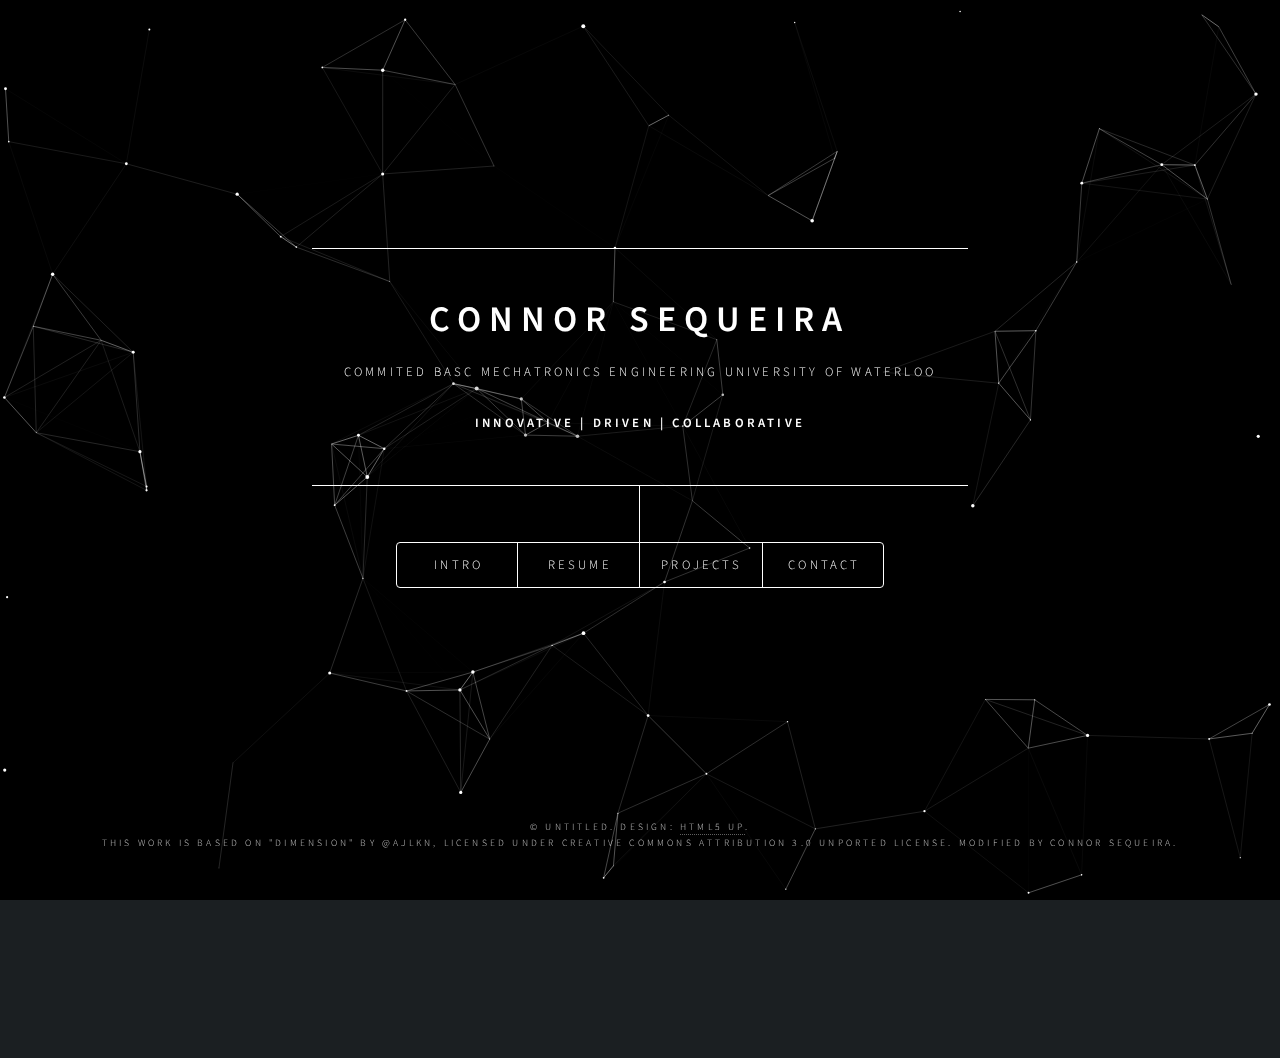
<file: index.html>
<!DOCTYPE HTML>
<!--
	Dimension by HTML5 UP
	html5up.net | @ajlkn
	Free for personal and commercial use under the CCA 3.0 license (html5up.net/license)
-->
<html>
		
	<head>
		<title>Connor Sequeira</title>
		<meta charset="utf-8" />
		<meta name="viewport" content="width=device-width, initial-scale=1, user-scalable=no" />
		<link rel="stylesheet" href="assets/css/main.css" />
		<noscript><link rel="stylesheet" href="assets/css/noscript.css" /></noscript>
	</head>
	<body class="is-preload">
	<div class="background"></div>
		<!-- Wrapper -->
			<div id="wrapper">

				<!-- Header -->
					<header id="header">
							<div class="content">
							<div class="inner">
								<h1>Connor Sequeira</h1>
								<p> Commited BASc Mechatronics Engineering University of Waterloo <br /> <br>
								<b>Innovative | Driven | Collaborative</b></p>
							</div>
						</div>
						<nav>
							<ul>
								<li><a href="#intro">intro</a></li>
								<li><a href="assets/Connor-Sequeira-Resume.pdf" target="_blank">Resume</a></li>
								<li><a href="portfolio/index.html">Projects</a></li>
								<li><a href="#contact">Contact</a></li>
								<!--<li><a href="#elements">Elements</a></li>-->
							</ul>
						</nav>
					</header>

				<!-- Main -->
					<div id="main">

						<!-- intro -->
							<article id="intro">
								<h2 class="major">intro</h2>
								<span class="image main"><img src="images/PF (1).png" alt="" /></span>
								
								<p style="font-size: 20px;">Curiosity has always driven me to explore how things work, sparking a passion for problem-solving and innovation. With a strong foundation in academics and hands-on experience, I’ve pursued Mechatronics Engineering at the University of Waterloo. Over the years, I’ve developed diverse skills through projects and co-ops involving robotics, coding, and automation. Constantly seeking to grow, I strive to apply my knowledge to create meaningful solutions. <br> <br> Learn more about me below: <br> <br> <a href="assets/Connor-Sequeira-Resume.pdf" target="_blank">My Resume</a>.<br> <a href="portfolio/index.html">My Projects</a>.</p>
							</article>

						<!-- Work -->
							<article id="work">
								<h2 class="major">Work</h2>
								<span class="image main"><img src="images/pic02.jpg" alt="" /></span>
								<p>Adipiscing magna sed dolor elit. Praesent eleifend dignissim arcu, at eleifend sapien imperdiet ac. Aliquam erat volutpat. Praesent urna nisi, fringila lorem et vehicula lacinia quam. integer sollicitudin mauris nec lorem luctus ultrices.</p>
								<p>Nullam et orci eu lorem consequat tincidunt vivamus et sagittis libero. Mauris aliquet magna magna sed nunc rhoncus pharetra. Pellentesque condimentum sem. in efficitur ligula tate urna. Maecenas laoreet massa vel lacinia pellentesque lorem ipsum dolor. Nullam et orci eu lorem consequat tincidunt. Vivamus et sagittis libero. Mauris aliquet magna magna sed nunc rhoncus amet feugiat tempus.</p>
							</article>

				

						<!-- Contact -->
							<article id="contact">
								<h2 class="major">Contact</h2>
								<form method="post" action="https://formspree.io/f/xlddobdz">
									<div class="fields">
										<div class="field half">
											<label for="name">Name</label>
											<input type="text" name="name" id="name" />
										</div>
										<div class="field half">
											<label for="email">Email</label>
											<input type="text" name="email" id="email" />
										</div>
										<div class="field">
											<label for="message">Message</label>
											<textarea name="message" id="message" rows="4"></textarea>
										</div>
									</div>
									<ul class="actions">
										<li><input type="submit" value="Send Message" class="primary" /></li>
										<li><input type="reset" value="Reset" /></li>
									</ul>
								</form>
								<ul class="icons">
									<!--<li><a href="#" class="icon brands fa-twitter"><span class="label">Twitter</span></a></li>-->
									<li><a href="https://ca.linkedin.com/in/connor-sequeira-202a272b6" class="icon brands fa-linkedin-in" target="_blank"><span class="label">Linkedin</span></a></li>
									<!--<li><a href="#" class="icon brands fa-instagram"><span class="label">instagram</span></a></li>-->
									<!--<li><a href="#" class="icon brands fa-github"><span class="label">GitHub</span></a></li>-->
								</ul>
							</article>

						<!-- Elements -->
							<article id="elements">
								<h2 class="major">Elements</h2>

								<section>
									<h3 class="major">Text</h3>
									<p>This is <b>bold</b> and this is <strong>strong</strong>. This is <i>italic</i> and this is <em>emphasized</em>.
									This is <sup>superscript</sup> text and this is <sub>subscript</sub> text.
									This is <u>underlined</u> and this is code: <code>for (;;) { ... }</code>. Finally, <a href="#">this is a link</a>.</p>
									<hr />
									<h2>Heading Level 2</h2>
									<h3>Heading Level 3</h3>
									<h4>Heading Level 4</h4>
									<h5>Heading Level 5</h5>
									<h6>Heading Level 6</h6>
									<hr />
									<h4>Blockquote</h4>
									<blockquote>Fringilla nisl. Donec accumsan interdum nisi, quis tincidunt felis sagittis eget tempus euismod. Vestibulum ante ipsum primis in faucibus vestibulum. Blandit adipiscing eu felis iaculis volutpat ac adipiscing accumsan faucibus. Vestibulum ante ipsum primis in faucibus lorem ipsum dolor sit amet nullam adipiscing eu felis.</blockquote>
									<h4>Preformatted</h4>
									<pre><code>i = 0;

while (!deck.isinOrder()) {
    print 'iteration ' + i;
    deck.shuffle();
    i++;
}

print 'it took ' + i + ' iterations to sort the deck.';</code></pre>
								</section>

								<section>
									<h3 class="major">Lists</h3>

									<h4>Unordered</h4>
									<ul>
										<li>Dolor pulvinar etiam.</li>
										<li>Sagittis adipiscing.</li>
										<li>Felis enim feugiat.</li>
									</ul>

									<h4>Alternate</h4>
									<ul class="alt">
										<li>Dolor pulvinar etiam.</li>
										<li>Sagittis adipiscing.</li>
										<li>Felis enim feugiat.</li>
									</ul>

									<h4>Ordered</h4>
									<ol>
										<li>Dolor pulvinar etiam.</li>
										<li>Etiam vel felis viverra.</li>
										<li>Felis enim feugiat.</li>
										<li>Dolor pulvinar etiam.</li>
										<li>Etiam vel felis lorem.</li>
										<li>Felis enim et feugiat.</li>
									</ol>
									<h4>icons</h4>
									<ul class="icons">
										<!--<li><a href="#" class="icon brands fa-twitter"><span class="label">Twitter</span></a></li>-->
										<li><a href="#" class="icon brands fa-facebook-f"><span class="label">Facebook</span></a></li>
										<li><a href="#" class="icon brands fa-instagram"><span class="label">instagram</span></a></li>
										<li><a href="#" class="icon brands fa-github"><span class="label">Github</span></a></li>
									</ul>

									<h4>Actions</h4>
									<ul class="actions">
										<li><a href="#" class="button primary">Default</a></li>
										<li><a href="#" class="button">Default</a></li>
									</ul>
									<ul class="actions stacked">
										<li><a href="#" class="button primary">Default</a></li>
										<li><a href="#" class="button">Default</a></li>
									</ul>
								</section>

								<section>
									<h3 class="major">Table</h3>
									<h4>Default</h4>
									<div class="table-wrapper">
										<table>
											<thead>
												<tr>
													<th>Name</th>
													<th>Description</th>
													<th>Price</th>
												</tr>
											</thead>
											<tbody>
												<tr>
													<td>item One</td>
													<td>Ante turpis integer aliquet porttitor.</td>
													<td>29.99</td>
												</tr>
												<tr>
													<td>item Two</td>
													<td>Vis ac commodo adipiscing arcu aliquet.</td>
													<td>19.99</td>
												</tr>
												<tr>
													<td>item Three</td>
													<td> Morbi faucibus arcu accumsan lorem.</td>
													<td>29.99</td>
												</tr>
												<tr>
													<td>item Four</td>
													<td>Vitae integer tempus condimentum.</td>
													<td>19.99</td>
												</tr>
												<tr>
													<td>item Five</td>
													<td>Ante turpis integer aliquet porttitor.</td>
													<td>29.99</td>
												</tr>
											</tbody>
											<tfoot>
												<tr>
													<td colspan="2"></td>
													<td>100.00</td>
												</tr>
											</tfoot>
										</table>
									</div>

									<h4>Alternate</h4>
									<div class="table-wrapper">
										<table class="alt">
											<thead>
												<tr>
													<th>Name</th>
													<th>Description</th>
													<th>Price</th>
												</tr>
											</thead>
											<tbody>
												<tr>
													<td>item One</td>
													<td>Ante turpis integer aliquet porttitor.</td>
													<td>29.99</td>
												</tr>
												<tr>
													<td>item Two</td>
													<td>Vis ac commodo adipiscing arcu aliquet.</td>
													<td>19.99</td>
												</tr>
												<tr>
													<td>item Three</td>
													<td> Morbi faucibus arcu accumsan lorem.</td>
													<td>29.99</td>
												</tr>
												<tr>
													<td>item Four</td>
													<td>Vitae integer tempus condimentum.</td>
													<td>19.99</td>
												</tr>
												<tr>
													<td>item Five</td>
													<td>Ante turpis integer aliquet porttitor.</td>
													<td>29.99</td>
												</tr>
											</tbody>
											<tfoot>
												<tr>
													<td colspan="2"></td>
													<td>100.00</td>
												</tr>
											</tfoot>
										</table>
									</div>
								</section>

								<section>
									<h3 class="major">Buttons</h3>
									<ul class="actions">
										<li><a href="#" class="button primary">Primary</a></li>
										<li><a href="#" class="button">Default</a></li>
									</ul>
									<ul class="actions">
										<li><a href="#" class="button">Default</a></li>
										<li><a href="#" class="button small">Small</a></li>
									</ul>
									<ul class="actions">
										<li><a href="#" class="button primary icon solid fa-download">icon</a></li>
										<li><a href="#" class="button icon solid fa-download">icon</a></li>
									</ul>
									<ul class="actions">
										<li><span class="button primary disabled">Disabled</span></li>
										<li><span class="button disabled">Disabled</span></li>
									</ul>
								</section>

								<section>
									<h3 class="major">Form</h3>
									<form method="post" action="https://formspree.io/f/xlddobdz">
									    <div class="fields">
									        <div class="field half">
									            <label for="demo-name">Name</label>
									            <input type="text" name="name" id="demo-name" placeholder="Jane Doe" required />
									        </div>
									        <div class="field half">
									            <label for="demo-email">Email</label>
									            <input type="email" name="email" id="demo-email" placeholder="jane@untitled.tld" required />
									        </div>
									        <div class="field">
									            <label for="demo-category">Category</label>
									            <select name="category" id="demo-category" required>
									                <option value="">-</option>
									                <option value="Manufacturing">Manufacturing</option>
									                <option value="Shipping">Shipping</option>
									                <option value="Administration">Administration</option>
									                <option value="Human Resources">Human Resources</option>
									            </select>
									        </div>
									        <div class="field half">
									            <input type="radio" id="demo-priority-low" name="priority" value="Low" checked>
									            <label for="demo-priority-low">Low</label>
									        </div>
									        <div class="field half">
									            <input type="radio" id="demo-priority-high" name="priority" value="High">
									            <label for="demo-priority-high">High</label>
									        </div>
									        <div class="field half">
									            <input type="checkbox" id="demo-copy" name="copy">
									            <label for="demo-copy">Email me a copy</label>
									        </div>
									        <div class="field half">
									            <input type="checkbox" id="demo-human" name="human" checked>
									            <label for="demo-human">Not a robot</label>
									        </div>
									        <div class="field">
									            <label for="demo-message">Message</label>
									            <textarea name="message" id="demo-message" placeholder="Enter your message" rows="6" required></textarea>
									        </div>
									    </div>
									    <ul class="actions">
									        <li><input type="submit" value="Send Message" class="primary" /></li>
									        <li><input type="reset" value="Reset" /></li>
									    </ul>
									</form>
								</section>

							</article>

					</div>

				<!-- Footer -->
					<footer id="footer">
						<p class="copyright">&copy; Untitled. Design: <a href="https://html5up.net">HTML5 UP</a>. </p>
<p class="copyright"> This work is based on "Dimension" by @ajlkn, licensed under Creative Commons Attribution 3.0 Unported License. Modified by Connor Sequeira. </p>
					</footer>

			</div>

		<canvas id="particleCanvas"></canvas>

		<!-- BG -->
			<!--<div id="bg"></div>-->
			<div id="constellation"></div>

		<!-- Scripts -->
			<script src="assets/js/jquery.min.js"></script>
			<script src="assets/js/browser.min.js"></script>
			<script src="assets/js/breakpoints.min.js"></script>
			<script src="assets/js/util.js"></script>
			<script src="assets/js/main.js" defer></script>
	</body>
</html>
</file>
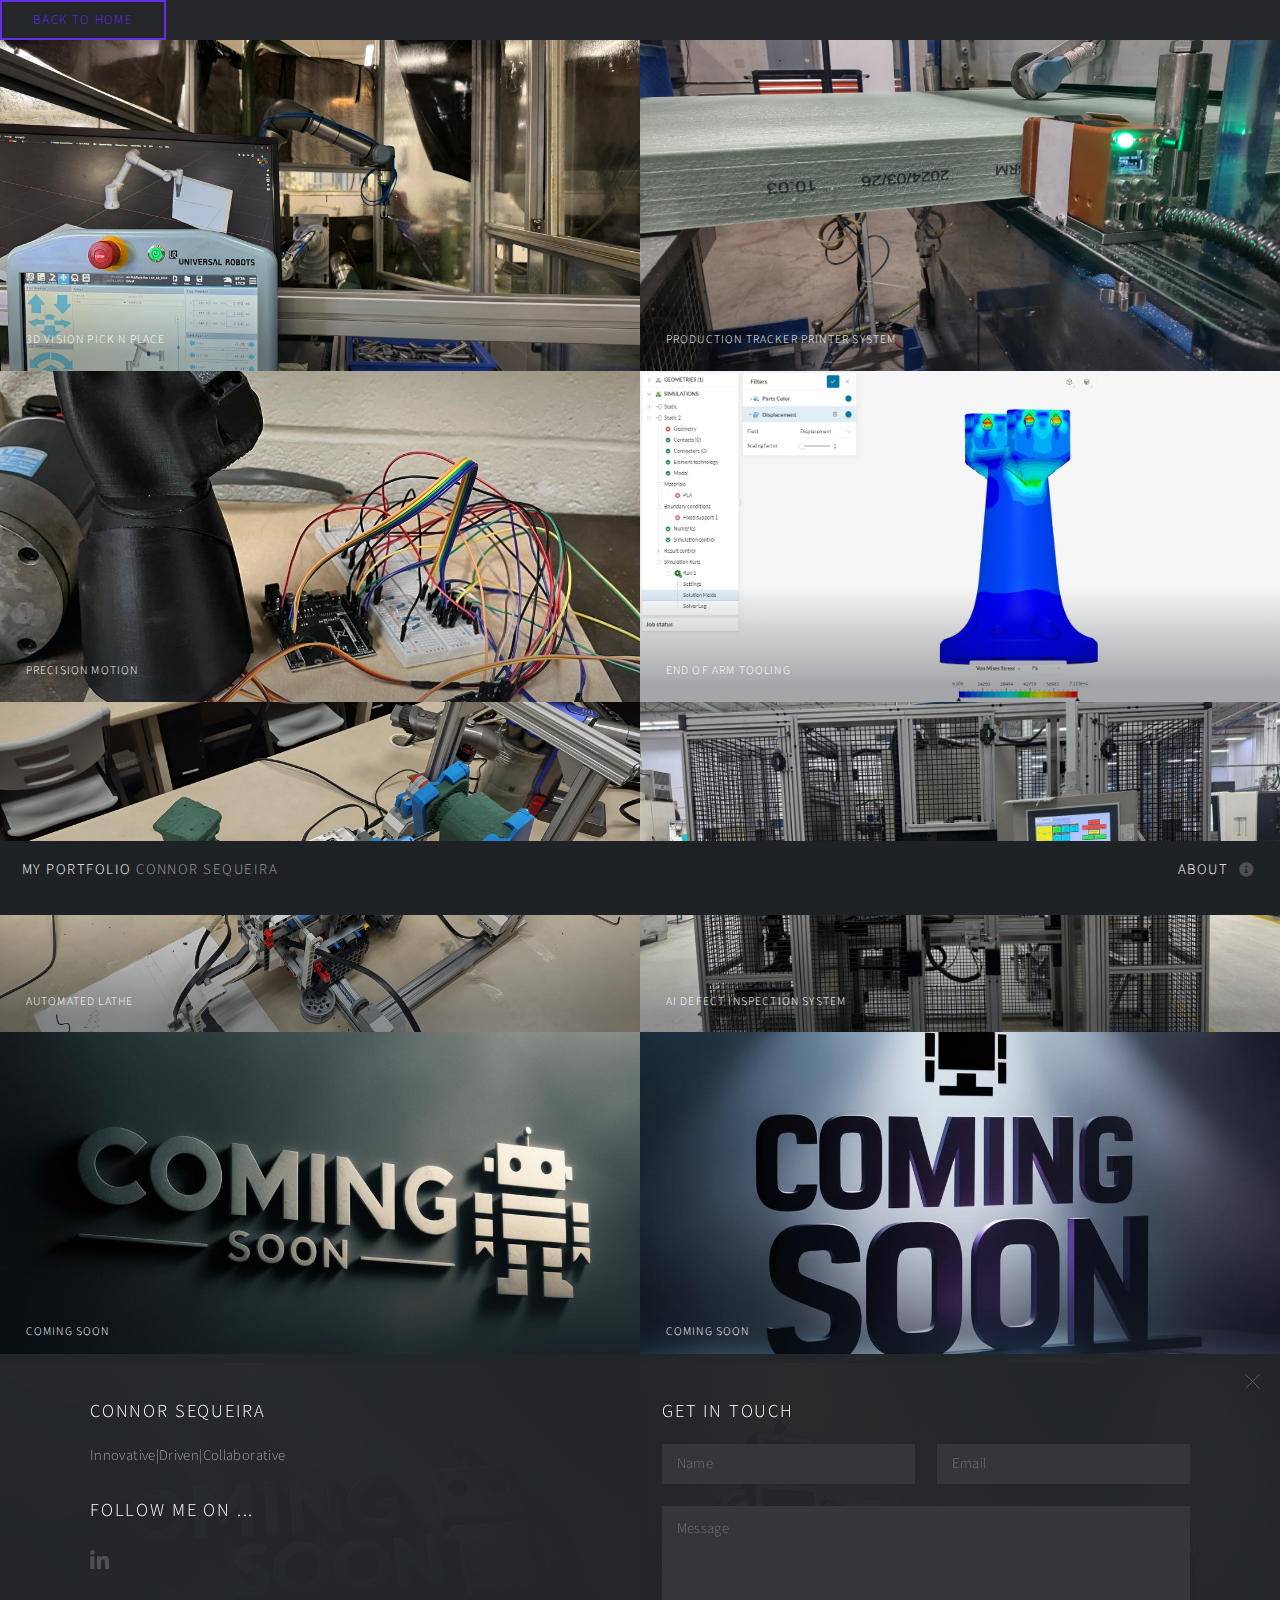
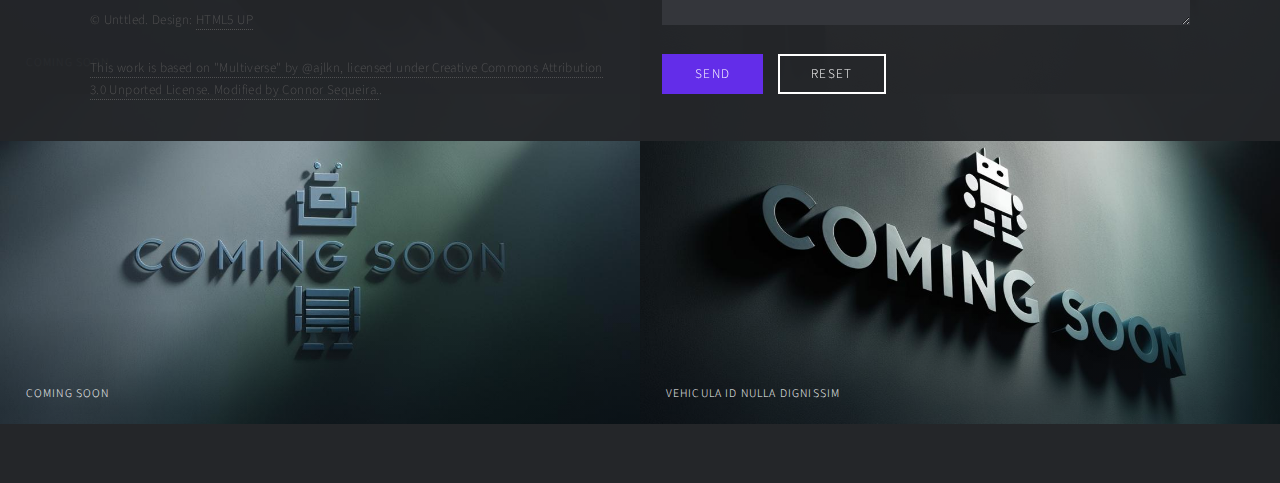
<file: portfolio/index.html>
<!DOCTYPE HTML>
<!--
	Multiverse by HTML5 UP
	html5up.net | @ajlkn
	Free for personal and commercial use under the CCA 3.0 license (html5up.net/license)
-->
<html>
	<head>
		<nav></nav><a href="../index.html" class="button">Back to Home</a></nav>
		<title>My Portfolio Connor Sequeira</title>
		<meta charset="utf-8" />
		<meta name="viewport" content="width=device-width, initial-scale=1, user-scalable=no" />
		<link rel="stylesheet" href="assets/css/main.css" />
		<noscript><link rel="stylesheet" href="assets/css/noscript.css" /></noscript>
	</head>
	<body class="is-preload">

		<!-- Wrapper -->
			<div id="wrapper">

				<!-- Header -->
					<header id="header">
						<h1><a href="index.html"><strong>MY PORTFOLIO</strong>  Connor Sequeira</a></h1>
						<nav>
							<ul>
								<li><a href="#footer" class="icon solid fa-info-circle">About</a></li>
							</ul>
						</nav>
					</header>

				<!-- Main -->
					<div id="main">
						<article class="thumb">
						    <a href="https://ConnorSequeira.github.io/portfolio/images/thumbs/THUMB1" class="image">
						        <img src="images/thumbs/THUMB1" alt="Thumbnail" />
						    </a>
						<h2>3D Vision Pick n Place</h2>
						<p>
						    This project utilizes a UR5e robot paired with a deep learning 3D vision camera system from Mech Mind to automate a repetitive pick and place task
						</p>
						<a href="portfolio_files/3DVIS/index.html" class="button">View This Project</a>
						</article>
						
						<article class="thumb">
						    <a href="images/thumbs/THUMB3.jpg" class="image">
						        <img src="images/thumbs/THUMB3.jpg" alt="Thumbnail" />
						    </a>
						    <h2>Production Tracker Printer System</h2>
						    <p>This project utilizes an inkjet printer programmed for specific line specifications and attached with a custom-designed mount to directly add data to PET foam blocks.</p>
						<a href="portfolio_files/PTP/index.html" class="button">View This Project</a>	
						</article>
						<article class="thumb">
							<a href="images/thumbs/THUMB4.jpg" class="image"><img src="images/thumbs/THUMB4.jpg" alt="" /></a>
							<h2>PRECISION MOTION</h2>
							<p>A fully functioning prosthetic hand that mimcs the input of the user.</p>
							<a href="portfolio_files/PREMOTION/index.html" class="button">View This Project</a>
						</article>
						<article class="thumb">
							<a href="images/thumbs/THUMB5.jpg" class="image"><img src="images/thumbs/THUMB5.jpg" alt="" /></a>
							<h2>End of Arm Tooling</h2>
							<p>Custom designed 3D components for end of arm tooling based on FEA testing and mathematical calculations</p>
							<a href="portfolio_files/EOTD/index.html" class="button">View This Project</a>
						</article>
						<article class="thumb">
							<a href="images/thumbs/THUMB6.jpg" class="image"><img src="images/thumbs/THUMB6.jpg" alt="" /></a>
							<h2>Automated LATHE</h2>
							<p>Using an EV3 block, a lathe was custom created that has the ability to follow a custom profile drawn by the user</p>
							<a href="portfolio_files/AL/index.html" class="button">View This Project</a>
						</article>
						<article class="thumb">
							<a href="images/thumbs/THUMB2.jpg" class="image"><img src="images/thumbs/THUMB2.jpg" alt="" /></a>
							<h2>AI Defect Inspection System</h2>
							<p>In process project invloving AI, vision software, and a FANUC robot to increase efficiency and accuracy of inspection process</p>
							<a href="portfolio_files/AIVIS/index.html" class="button">View This Project</a>
						</article>
						<article class="thumb">
							<a href="images/thumbs/cs1.jpg" class="image"><img src="images/thumbs/cs1.jpg" alt="" /></a>
							<h2>COMING SOON</h2>
							<p>Coming soon</p>
						</article>
						<article class="thumb">
							<a href="images/thumbs/cs2.jpg" class="image"><img src="images/thumbs/cs2.jpg" alt="" /></a>
							<h2>COMING SOON</h2>
							<p>Coming soon</p>
						</article>
						<article class="thumb">
							<a href="images/thumbs/cs3.jpg" class="image"><img src="images/thumbs/cs3.jpg" alt="" /></a>
							<h2>COMING SOON</h2>
							<p>Coming soon</p>
						</article>
						<article class="thumb">
							<a href="images/thumbs/cs4.jpg" class="image"><img src="images/thumbs/cs4.jpg" alt="" /></a>
							<h2>COMING SOON</h2>
							<p>Coming soon</p>
						</article>
						<article class="thumb">
							<a href="images/thumbs/cs5.jpg" class="image"><img src="images/thumbs/cs5.jpg" alt="" /></a>
							<h2>COMING SOON</h2>
							<p>Coming soon</p>
						</article>
						<article class="thumb">
							<a href="images/thumbs/cs6.jpg" class="image"><img src="images/thumbs/cs6.jpg" alt="" /></a>
							<h2>Vehicula id nulla dignissim</h2>
							<p>Nunc blandit nisi ligula magna sodales lectus elementum non. Integer id venenatis velit.</p>
						</article>
					</div>

				<!-- Footer -->
					<footer id="footer" class="panel">
						<div class="inner split">
							<div>
								<section>
									<h2>Connor Sequeira</h2>
									<p>Innovative|Driven|Collaborative</p>
								</section>
								<section>
									<h2>Follow me on ...</h2>
									<ul class="icons">
										<!--<li><a href="#" class="icon brands fa-twitter"><span class="label">Twitter</span></a></li>-->
										<!--<li><a href="#" class="icon brands fa-facebook-f"><span class="label">Facebook</span></a></li>-->
										<!--<li><a href="#" class="icon brands fa-instagram"><span class="label">Instagram</span></a></li>-->
										<!--<li><a href="#" class="icon brands fa-github"><span class="label">GitHub</span></a></li>-->
										<!--<li><a href="#" class="icon brands fa-dribbble"><span class="label">Dribbble</span></a></li>-->
										<li><a href="https://ca.linkedin.com/in/connor-sequeira-202a272b6" target="_blank" class="icon brands fa-linkedin-in"><span class="label">LinkedIn</span></a></li>
									</ul>
								</section>
								<p class="copyright">
									&copy; Unttled. Design: <a href="http://html5up.net">HTML5 UP </p>
									<p class="copyright"> This work is based on "Multiverse" by @ajlkn, licensed under Creative Commons Attribution 3.0 Unported License. Modified by Connor Sequeira.</a>.
								</p>
							</div>
							<div>
								<section>
									<h2>Get in touch</h2>
									<form method="post" action="https://formspree.io/f/xlddobdz">
										<div class="fields">
											<div class="field half">
												<input type="text" name="name" id="name" placeholder="Name" />
											</div>
											<div class="field half">
												<input type="text" name="email" id="email" placeholder="Email" />
											</div>
											<div class="field">
												<textarea name="message" id="message" rows="4" placeholder="Message"></textarea>
											</div>
										</div>
										<ul class="actions">
											<li><input type="submit" value="Send" class="primary" /></li>
											<li><input type="reset" value="Reset" /></li>
										</ul>
									</form>
								</section>
							</div>
						</div>
					</footer>

			</div>


				
		<!-- Scripts -->
			<script src="assets/js/jquery.min.js"></script>
			<script src="assets/js/jquery.poptrox.min.js"></script>
			<script src="assets/js/browser.min.js"></script>
			<script src="assets/js/breakpoints.min.js"></script>
			<script src="assets/js/util.js"></script>
			<script src="assets/js/main.js"></script>

	</body>
</html>
</file>
<file: assets/css/noscript.css>
/*
	Dimension by HTML5 UP
	html5up.net | @ajlkn
	Free for personal and commercial use under the CCA 3.0 license (html5up.net/license)
*/

/* BG */

	body.is-preload #bg:before {
		background-color: transparent;
	}

/* Header */

	body.is-preload #header {
		-moz-filter: none;
		-webkit-filter: none;
		-ms-filter: none;
		filter: none;
	}

		body.is-preload #header > * {
			opacity: 1;
		}

		body.is-preload #header .content .inner {
			max-height: none;
			padding: 3rem 2rem;
			opacity: 1;
		}

/* Main */

	#main article {
		opacity: 1;
		margin: 4rem 0 0 0;
	}
</file>
<file: portfolio/assets/css/noscript.css>
/*
	Multiverse by HTML5 UP
	html5up.net | @ajlkn
	Free for personal and commercial use under the CCA 3.0 license (html5up.net/license)
*/

/* Wrapper */

	body.is-preload #wrapper:before {
		display: none;
	}

/* Main */

	body.is-preload #main .thumb {
		pointer-events: auto;
		opacity: 1;
	}

/* Header */

	body.is-preload #header {
		-moz-transform: none;
		-webkit-transform: none;
		-ms-transform: none;
		transform: none;
	}
</file>
<file: assets/css/main.css>
@import url(fontawesome-all.min.css);
@import url("https://fonts.googleapis.com/css?family=Source+Sans+Pro:300italic,600italic,300,600");

/*
	Dimension by HTML5 UP
	html5up.net | @ajlkn
	Free for personal and commercial use under the CCA 3.0 license (html5up.net/license)
*/

html, body, div, span, applet, object,
iframe, h1, h2, h3, h4, h5, h6, p, blockquote,
pre, a, abbr, acronym, address, big, cite,
code, del, dfn, em, img, ins, kbd, q, s, samp,
small, strike, strong, sub, sup, tt, var, b,
u, i, center, dl, dt, dd, ol, ul, li, fieldset,
form, label, legend, table, caption, tbody,
tfoot, thead, tr, th, td, article, aside,
canvas, details, embed, figure, figcaption,
footer, header, hgroup, menu, nav, output, ruby,
section, summary, time, mark, audio, video {
	margin: 0;
	padding: 0;
	border: 0;
	font-size: 100%;
	font: inherit;
	vertical-align: baseline;}

article, aside, details, figcaption, figure,
footer, header, hgroup, menu, nav, section {
	display: block;}

body {
	line-height: 1;
}

ol, ul {
	list-style: none;
}

.logo {
    font-size: 5vw;       /* Size is 5% of the viewport width */
    margin-top: 2vh;      /* Top margin is 2% of the viewport height */
    margin-right: 2vw;    /* Right margin is 2% of the viewport width */
    display: inline-block;
    position: relative;   /* Allows for more advanced positioning if needed */
    vertical-align: middle;
}

.background {
    position: fixed;
    top: 0;
    left: 0;
    width: 100vw;
    height: 100vh;
    background: radial-gradient(circle, #000 20%, #000 80%); */
    overflow: hidden;
    pointer-events: none;
    z-index: -1;
}
body {
    margin: 0;
    min-height: 100%;
    width: 100%;
    background: #0a0a0a;
    overflow-x: hidden; /* Prevents horizontal scrolling if needed */
}

#constellation {
    position: absolute;
    top: 0;
    left: 0;
    height: 100%;
    width: 100%;
    z-index: -1;
    pointer-events: none;
}


blockquote, q {
	quotes: none;
}

	blockquote:before, blockquote:after, q:before, q:after {
		content: '';
		content: none;
	}

table {
	border-collapse: collapse;
	border-spacing: 0;
}

body {
	-webkit-text-size-adjust: none;
}

mark {
	background-color: transparent;
	color: inherit;
}

input::-moz-focus-inner {
	border: 0;
	padding: 0;
}

input, select, textarea {
	-moz-appearance: none;
	-webkit-appearance: none;
	-ms-appearance: none;
	appearance: none;
}

/* Basic */

	@-ms-viewport {
		width: device-width;
	}

	@media screen and (max-width: 480px) {

		html, body {
			min-width: 320px;
		}

	}

	html {
		box-sizing: border-box;
	}

	*, *:before, *:after {
		box-sizing: inherit;
	}

	body {
		background: #1b1f22;
	}

		body.is-preload *, body.is-preload *:before, body.is-preload *:after {
			-moz-animation: none !important;
			-webkit-animation: none !important;
			-ms-animation: none !important;
			animation: none !important;
			-moz-transition: none !important;
			-webkit-transition: none !important;
			-ms-transition: none !important;
			transition: none !important;
		}

/* Type */

	html {
		font-size: 16pt;
	}

		@media screen and (max-width: 1680px) {

			html {
				font-size: 12pt;
			}

		}

		@media screen and (max-width: 736px) {

			html {
				font-size: 11pt;
			}

		}

		@media screen and (max-width: 360px) {

			html {
				font-size: 10pt;
			}

		}

	body, input, select, textarea {
		color: #ffffff;
		font-family: "Source Sans Pro", sans-serif;
		font-weight: 300;
		font-size: 1rem;
		line-height: 1.65;
	}

	a {
		-moz-transition: color 0.2s ease-in-out, background-color 0.2s ease-in-out, border-bottom-color 0.2s ease-in-out;
		-webkit-transition: color 0.2s ease-in-out, background-color 0.2s ease-in-out, border-bottom-color 0.2s ease-in-out;
		-ms-transition: color 0.2s ease-in-out, background-color 0.2s ease-in-out, border-bottom-color 0.2s ease-in-out;
		transition: color 0.2s ease-in-out, background-color 0.2s ease-in-out, border-bottom-color 0.2s ease-in-out;
		border-bottom: dotted 1px rgba(255, 255, 255, 0.5);
		text-decoration: none;
		color: inherit;
	}

		a:hover {
			border-bottom-color: transparent;
		}

	strong, b {
		color: #ffffff;
		font-weight: 600;
	}

	em, i {
		font-style: italic;
	}

	p {
		margin: 0 0 2rem 0;
	}

	h1, h2, h3, h4, h5, h6 {
		color: #ffffff;
		font-weight: 600;
		line-height: 1.5;
		margin: 0 0 1rem 0;
		text-transform: uppercase;
		letter-spacing: 0.2rem;
	}

		h1 a, h2 a, h3 a, h4 a, h5 a, h6 a {
			color: inherit;
			text-decoration: none;
		}

		h1.major, h2.major, h3.major, h4.major, h5.major, h6.major {
			border-bottom: solid 1px #ffffff;
			width: -moz-max-content;
			width: -webkit-max-content;
			width: -ms-max-content;
			width: max-content;
			padding-bottom: 0.5rem;
			margin: 0 0 2rem 0;
		}

	h1 {
		font-size: 2.25rem;
		line-height: 1.3;
		letter-spacing: 0.5rem;
	}

	h2 {
		font-size: 1.5rem;
		line-height: 1.4;
		letter-spacing: 0.5rem;
	}

	h3 {
		font-size: 1rem;
	}

	h4 {
		font-size: 0.8rem;
	}

	h5 {
		font-size: 0.7rem;
	}

	h6 {
		font-size: 0.6rem;
	}

	@media screen and (max-width: 736px) {

		h1 {
			font-size: 1.75rem;
			line-height: 1.4;
		}

		h2 {
			font-size: 1.25em;
			line-height: 1.5;
		}

	}

	sub {
		font-size: 0.8rem;
		position: relative;
		top: 0.5rem;
	}

	sup {
		font-size: 0.8rem;
		position: relative;
		top: -0.5rem;
	}

	blockquote {
		border-left: solid 4px #ffffff;
		font-style: italic;
		margin: 0 0 2rem 0;
		padding: 0.5rem 0 0.5rem 2rem;
	}

	code {
		background: rgba(255, 255, 255, 0.075);
		border-radius: 4px;
		font-family: "Courier New", monospace;
		font-size: 0.9rem;
		margin: 0 0.25rem;
		padding: 0.25rem 0.65rem;
	}

	pre {
		-webkit-overflow-scrolling: touch;
		font-family: "Courier New", monospace;
		font-size: 0.9rem;
		margin: 0 0 2rem 0;
	}

		pre code {
			display: block;
			line-height: 1.75;
			padding: 1rem 1.5rem;
			overflow-x: auto;
		}

	hr {
		border: 0;
		border-bottom: solid 1px #ffffff;
		margin: 2.75rem 0;
	}

	.align-left {
		text-align: left;
	}

	.align-center {
		text-align: center;
	}

	.align-right {
		text-align: right;
	}

/* Form */

	form {
		margin: 0 0 2rem 0;
	}

		form > :last-child {
			margin-bottom: 0;
		}

		form > .fields {
			display: -moz-flex;
			display: -webkit-flex;
			display: -ms-flex;
			display: flex;
			-moz-flex-wrap: wrap;
			-webkit-flex-wrap: wrap;
			-ms-flex-wrap: wrap;
			flex-wrap: wrap;
			width: calc(100% + 3rem);
			margin: -1.5rem 0 2rem -1.5rem;
		}

			form > .fields > .field {
				-moz-flex-grow: 0;
				-webkit-flex-grow: 0;
				-ms-flex-grow: 0;
				flex-grow: 0;
				-moz-flex-shrink: 0;
				-webkit-flex-shrink: 0;
				-ms-flex-shrink: 0;
				flex-shrink: 0;
				padding: 1.5rem 0 0 1.5rem;
				width: calc(100% - 1.5rem);
			}

				form > .fields > .field.half {
					width: calc(50% - 0.75rem);
				}

				form > .fields > .field.third {
					width: calc(100%/3 - 0.5rem);
				}

				form > .fields > .field.quarter {
					width: calc(25% - 0.375rem);
				}

		@media screen and (max-width: 480px) {

			form > .fields {
				width: calc(100% + 3rem);
				margin: -1.5rem 0 2rem -1.5rem;
			}

				form > .fields > .field {
					padding: 1.5rem 0 0 1.5rem;
					width: calc(100% - 1.5rem);
				}

					form > .fields > .field.half {
						width: calc(100% - 1.5rem);
					}

					form > .fields > .field.third {
						width: calc(100% - 1.5rem);
					}

					form > .fields > .field.quarter {
						width: calc(100% - 1.5rem);
					}

		}

	label {
		color: #ffffff;
		display: block;
		font-size: 0.8rem;
		font-weight: 300;
		letter-spacing: 0.2rem;
		line-height: 1.5;
		margin: 0 0 1rem 0;
		text-transform: uppercase;
	}

	input[type="text"],
	input[type="password"],
	input[type="email"],
	input[type="tel"],
	select,
	textarea {
		-moz-appearance: none;
		-webkit-appearance: none;
		-ms-appearance: none;
		appearance: none;
		-moz-transition: border-color 0.2s ease-in-out, box-shadow 0.2s ease-in-out, background-color 0.2s ease-in-out;
		-webkit-transition: border-color 0.2s ease-in-out, box-shadow 0.2s ease-in-out, background-color 0.2s ease-in-out;
		-ms-transition: border-color 0.2s ease-in-out, box-shadow 0.2s ease-in-out, background-color 0.2s ease-in-out;
		transition: border-color 0.2s ease-in-out, box-shadow 0.2s ease-in-out, background-color 0.2s ease-in-out;
		background-color: transparent;
		border-radius: 4px;
		border: solid 1px #ffffff;
		color: inherit;
		display: block;
		outline: 0;
		padding: 0 1rem;
		text-decoration: none;
		width: 100%;
	}

		input[type="text"]:invalid,
		input[type="password"]:invalid,
		input[type="email"]:invalid,
		input[type="tel"]:invalid,
		select:invalid,
		textarea:invalid {
			box-shadow: none;
		}

		input[type="text"]:focus,
		input[type="password"]:focus,
		input[type="email"]:focus,
		input[type="tel"]:focus,
		select:focus,
		textarea:focus {
			background: rgba(255, 255, 255, 0.075);
			border-color: #ffffff;
			box-shadow: 0 0 0 1px #ffffff;
		}

	select {
		background-image: url("data:image/svg+xml;charset=utf8,%3Csvg xmlns='http://www.w3.org/2000/svg' width='40' height='40' preserveAspectRatio='none' viewBox='0 0 40 40'%3E%3Cpath d='M9.4,12.3l10.4,10.4l10.4-10.4c0.2-0.2,0.5-0.4,0.9-0.4c0.3,0,0.6,0.1,0.9,0.4l3.3,3.3c0.2,0.2,0.4,0.5,0.4,0.9 c0,0.4-0.1,0.6-0.4,0.9L20.7,31.9c-0.2,0.2-0.5,0.4-0.9,0.4c-0.3,0-0.6-0.1-0.9-0.4L4.3,17.3c-0.2-0.2-0.4-0.5-0.4-0.9 c0-0.4,0.1-0.6,0.4-0.9l3.3-3.3c0.2-0.2,0.5-0.4,0.9-0.4S9.1,12.1,9.4,12.3z' fill='%23000000' /%3E%3C/svg%3E");
		background-size: 1.25rem;
		background-repeat: no-repeat;
		background-position: calc(100% - 1rem) center;
		height: 2.75rem;
		padding-right: 2.75rem;
		text-overflow: ellipsis;
	}

		select option {
			color: #ffffff;
			background: #1b1f22;
		}

		select:focus::-ms-value {
			background-color: transparent;
		}

		select::-ms-expand {
			display: none;
		}

	input[type="text"],
	input[type="password"],
	input[type="email"],
	select {
		height: 2.75rem;
	}

	textarea {
		padding: 0.75rem 1rem;
	}

	input[type="checkbox"],
	input[type="radio"] {
		-moz-appearance: none;
		-webkit-appearance: none;
		-ms-appearance: none;
		appearance: none;
		display: block;
		float: left;
		margin-right: -2rem;
		opacity: 0;
		width: 1rem;
		z-index: -1;
	}

		input[type="checkbox"] + label,
		input[type="radio"] + label {
			text-decoration: none;
			-moz-user-select: none;
			-webkit-user-select: none;
			-ms-user-select: none;
			user-select: none;
			color: #ffffff;
			cursor: pointer;
			display: inline-block;
			font-size: 0.8rem;
			font-weight: 300;
			margin: 0 0 0.5rem 0;
			padding-left: 2.65rem;
			padding-right: 0.75rem;
			position: relative;
		}

			input[type="checkbox"] + label:before,
			input[type="radio"] + label:before {
				-moz-osx-font-smoothing: grayscale;
				-webkit-font-smoothing: antialiased;
				display: inline-block;
				font-style: normal;
				font-variant: normal;
				text-rendering: auto;
				line-height: 1;
				text-transform: none !important;
				font-family: 'Font Awesome 5 Free';
				font-weight: 900;
			}

			input[type="checkbox"] + label:before,
			input[type="radio"] + label:before {
				-moz-transition: border-color 0.2s ease-in-out, box-shadow 0.2s ease-in-out, background-color 0.2s ease-in-out;
				-webkit-transition: border-color 0.2s ease-in-out, box-shadow 0.2s ease-in-out, background-color 0.2s ease-in-out;
				-ms-transition: border-color 0.2s ease-in-out, box-shadow 0.2s ease-in-out, background-color 0.2s ease-in-out;
				transition: border-color 0.2s ease-in-out, box-shadow 0.2s ease-in-out, background-color 0.2s ease-in-out;
				border-radius: 4px;
				border: solid 1px #ffffff;
				content: '';
				display: inline-block;
				height: 1.65rem;
				left: 0;
				line-height: 1.65rem;
				position: absolute;
				text-align: center;
				top: -0.15rem;
				width: 1.65rem;
			}

		input[type="checkbox"]:checked + label:before,
		input[type="radio"]:checked + label:before {
			background: #ffffff !important;
			border-color: #ffffff !important;
			color: #1b1f22;
			content: '\f00c';
		}

		input[type="checkbox"]:focus + label:before,
		input[type="radio"]:focus + label:before {
			background: rgba(255, 255, 255, 0.075);
			border-color: #ffffff;
			box-shadow: 0 0 0 1px #ffffff;
		}

	input[type="checkbox"] + label:before {
		border-radius: 4px;
	}

	input[type="radio"] + label:before {
		border-radius: 100%;
	}

	::-webkit-input-placeholder {
		color: rgba(255, 255, 255, 0.5) !important;
		opacity: 1.0;
	}

	:-moz-placeholder {
		color: rgba(255, 255, 255, 0.5) !important;
		opacity: 1.0;
	}

	::-moz-placeholder {
		color: rgba(255, 255, 255, 0.5) !important;
		opacity: 1.0;
	}

	:-ms-input-placeholder {
		color: rgba(255, 255, 255, 0.5) !important;
		opacity: 1.0;
	}

	.formerize-placeholder {
		color: rgba(255, 255, 255, 0.5) !important;
		opacity: 1.0;
	}

/* Box */

	.box {
		border-radius: 4px;
		border: solid 1px #ffffff;
		margin-bottom: 2rem;
		padding: 1.5em;
	}

		.box > :last-child,
		.box > :last-child > :last-child,
		.box > :last-child > :last-child > :last-child {
			margin-bottom: 0;
		}

		.box.alt {
			border: 0;
			border-radius: 0;
			padding: 0;
		}

/* Icon */

	.icon {
		text-decoration: none;
		border-bottom: none;
		position: relative;
	}

		.icon:before {
			-moz-osx-font-smoothing: grayscale;
			-webkit-font-smoothing: antialiased;
			display: inline-block;
			font-style: normal;
			font-variant: normal;
			text-rendering: auto;
			line-height: 1;
			text-transform: none !important;
			font-family: 'Font Awesome 5 Free';
			font-weight: 4000;
		}

		.icon > .label {
			display: none;
		}

		.icon:before {
			line-height: inherit;
		}

		.icon.solid:before {
			font-weight: 900;
		}

		.icon.brands:before {
			font-family: 'Font Awesome 5 Brands';
		}

/* Image */

	.image {
		border-radius: 4px;
		border: 0;
		display: inline-block;
		position: relative;
	}

		.image:before {
			pointer-events: none;
			background-image: url("../../images/overlay.png");
			background-color: rgba(19, 21, 25, 0.5);
			border-radius: 4px;
			content: '';
			display: block;
			height: 100%;
			left: 0;
			opacity: 0.5;
			position: absolute;
			top: 0;
			width: 100%;
		}

		.image img {
			border-radius: 4px;
			display: block;
		}

		.image.left, .image.right {
			max-width: 40%;
		}

			.image.left img, .image.right img {
				width: 100%;
			}

		.image.left {
			float: left;
			padding: 0 1.5em 1em 0;
			top: 0.25em;
		}

		.image.right {
			float: right;
			padding: 0 0 1em 1.5em;
			top: 0.25em;
		}

		.image.fit {
			display: block;
			margin: 0 0 2rem 0;
			width: 100%;
		}

			.image.fit img {
				width: 100%;
			}

		.image.main {
			display: block;
			margin: 2.5rem 0;
			width: 100%;
		}

			.image.main img {
				width: 100%;
			}

		@media screen and (max-width: 736px) {

			.image.main {
				margin: 2rem 0;
			}

		}

		@media screen and (max-width: 480px) {

			.image.main {
				margin: 1.5rem 0;
			}

		}

/* List */

	ol {
		list-style: decimal;
		margin: 0 0 2rem 0;
		padding-left: 1.25em;
	}

		ol li {
			padding-left: 0.25em;
		}

	ul {
		list-style: disc;
		margin: 0 0 2rem 0;
		padding-left: 1em;
	}

		ul li {
			padding-left: 0.5em;
		}

		ul.alt {
			list-style: none;
			padding-left: 0;
		}

			ul.alt li {
				border-top: solid 1px #ffffff;
				padding: 0.5em 0;
			}

				ul.alt li:first-child {
					border-top: 0;
					padding-top: 0;
				}

	dl {
		margin: 0 0 2rem 0;
	}

		dl dt {
			display: block;
			font-weight: 600;
			margin: 0 0 1rem 0;
		}

		dl dd {
			margin-left: 2rem;
		}

/* Actions */

	ul.actions {
		display: -moz-flex;
		display: -webkit-flex;
		display: -ms-flex;
		display: flex;
		cursor: default;
		list-style: none;
		margin-left: -1rem;
		padding-left: 0;
	}

		ul.actions li {
			padding: 0 0 0 1rem;
			vertical-align: middle;
		}

		ul.actions.special {
			-moz-justify-content: center;
			-webkit-justify-content: center;
			-ms-justify-content: center;
			justify-content: center;
			width: 100%;
			margin-left: 0;
		}

			ul.actions.special li:first-child {
				padding-left: 0;
			}

		ul.actions.stacked {
			-moz-flex-direction: column;
			-webkit-flex-direction: column;
			-ms-flex-direction: column;
			flex-direction: column;
			margin-left: 0;
		}

			ul.actions.stacked li {
				padding: 1.3rem 0 0 0;
			}

				ul.actions.stacked li:first-child {
					padding-top: 0;
				}

		ul.actions.fit {
			width: calc(100% + 1rem);
		}

			ul.actions.fit li {
				-moz-flex-grow: 1;
				-webkit-flex-grow: 1;
				-ms-flex-grow: 1;
				flex-grow: 1;
				-moz-flex-shrink: 1;
				-webkit-flex-shrink: 1;
				-ms-flex-shrink: 1;
				flex-shrink: 1;
				width: 100%;
			}

				ul.actions.fit li > * {
					width: 100%;
				}

			ul.actions.fit.stacked {
				width: 100%;
			}

		@media screen and (max-width: 480px) {

			ul.actions:not(.fixed) {
				-moz-flex-direction: column;
				-webkit-flex-direction: column;
				-ms-flex-direction: column;
				flex-direction: column;
				margin-left: 0;
				width: 100% !important;
			}

				ul.actions:not(.fixed) li {
					-moz-flex-grow: 1;
					-webkit-flex-grow: 1;
					-ms-flex-grow: 1;
					flex-grow: 1;
					-moz-flex-shrink: 1;
					-webkit-flex-shrink: 1;
					-ms-flex-shrink: 1;
					flex-shrink: 1;
					padding: 1rem 0 0 0;
					text-align: center;
					width: 100%;
				}

					ul.actions:not(.fixed) li > * {
						width: 100%;
					}

					ul.actions:not(.fixed) li:first-child {
						padding-top: 0;
					}

					ul.actions:not(.fixed) li input[type="submit"],
					ul.actions:not(.fixed) li input[type="reset"],
					ul.actions:not(.fixed) li input[type="button"],
					ul.actions:not(.fixed) li button,
					ul.actions:not(.fixed) li .button {
						width: 100%;
					}

						ul.actions:not(.fixed) li input[type="submit"].icon:before,
						ul.actions:not(.fixed) li input[type="reset"].icon:before,
						ul.actions:not(.fixed) li input[type="button"].icon:before,
						ul.actions:not(.fixed) li button.icon:before,
						ul.actions:not(.fixed) li .button.icon:before {
							margin-left: -0.5em;
						}

		}

/* Icons */

	ul.icons {
		cursor: default;
		list-style: none;
		padding-left: 0;
	}

		ul.icons li {
			display: inline-block;
			padding: 0 0.75em 0 0;
		}

			ul.icons li:last-child {
				padding-right: 0;
			}

			ul.icons li a {
				border-radius: 100%;
				box-shadow: inset 0 0 0 1px #ffffff;
				display: inline-block;
				height: 2.25rem;
				line-height: 2.25rem;
				text-align: center;
				width: 2.25rem;
			}

				ul.icons li a:hover {
					background-color: rgba(255, 255, 255, 0.075);
				}

				ul.icons li a:active {
					background-color: rgba(255, 255, 255, 0.175);
				}

/* Table */

	.table-wrapper {
		-webkit-overflow-scrolling: touch;
		overflow-x: auto;
	}

	table {
		margin: 0 0 2rem 0;
		width: 100%;
	}

		table tbody tr {
			border: solid 1px #ffffff;
			border-left: 0;
			border-right: 0;
		}

			table tbody tr:nth-child(2n + 1) {
				background-color: rgba(255, 255, 255, 0.075);
			}

		table td {
			padding: 0.75em 0.75em;
		}

		table th {
			color: #ffffff;
			font-size: 0.9em;
			font-weight: 600;
			padding: 0 0.75em 0.75em 0.75em;
			text-align: left;
		}

		table thead {
			border-bottom: solid 2px #ffffff;
		}

		table tfoot {
			border-top: solid 2px #ffffff;
		}

		table.alt {
			border-collapse: separate;
		}

			table.alt tbody tr td {
				border: solid 1px #ffffff;
				border-left-width: 0;
				border-top-width: 0;
			}

				table.alt tbody tr td:first-child {
					border-left-width: 1px;
				}

			table.alt tbody tr:first-child td {
				border-top-width: 1px;
			}

			table.alt thead {
				border-bottom: 0;
			}

			table.alt tfoot {
				border-top: 0;
			}

/* Button */

	input[type="submit"],
	input[type="reset"],
	input[type="button"],
	button,
	.button {
		-moz-appearance: none;
		-webkit-appearance: none;
		-ms-appearance: none;
		appearance: none;
		-moz-transition: background-color 0.2s ease-in-out, color 0.2s ease-in-out;
		-webkit-transition: background-color 0.2s ease-in-out, color 0.2s ease-in-out;
		-ms-transition: background-color 0.2s ease-in-out, color 0.2s ease-in-out;
		transition: background-color 0.2s ease-in-out, color 0.2s ease-in-out;
		background-color: transparent;
		border-radius: 4px;
		border: 0;
		box-shadow: inset 0 0 0 1px #ffffff;
		color: #ffffff !important;
		cursor: pointer;
		display: inline-block;
		font-size: 0.8rem;
		font-weight: 300;
		height: 2.75rem;
		letter-spacing: 0.2rem;
		line-height: 2.75rem;
		outline: 0;
		padding: 0 1.25rem 0 1.35rem;
		text-align: center;
		text-decoration: none;
		text-transform: uppercase;
		white-space: nowrap;
	}

		input[type="submit"]:hover,
		input[type="reset"]:hover,
		input[type="button"]:hover,
		button:hover,
		.button:hover {
			background-color: rgba(255, 255, 255, 0.075);
		}

		input[type="submit"]:active,
		input[type="reset"]:active,
		input[type="button"]:active,
		button:active,
		.button:active {
			background-color: rgba(255, 255, 255, 0.175);
		}

		input[type="submit"].icon:before,
		input[type="reset"].icon:before,
		input[type="button"].icon:before,
		button.icon:before,
		.button.icon:before {
			margin-right: 0.5em;
		}

		input[type="submit"].fit,
		input[type="reset"].fit,
		input[type="button"].fit,
		button.fit,
		.button.fit {
			width: 100%;
		}

		input[type="submit"].small,
		input[type="reset"].small,
		input[type="button"].small,
		button.small,
		.button.small {
			font-size: 0.6rem;
			height: 2.0625rem;
			line-height: 2.0625rem;
		}

		input[type="submit"].primary,
		input[type="reset"].primary,
		input[type="button"].primary,
		button.primary,
		.button.primary {
			background-color: #ffffff;
			color: #1b1f22 !important;
			font-weight: 600;
		}

		input[type="submit"].disabled, input[type="submit"]:disabled,
		input[type="reset"].disabled,
		input[type="reset"]:disabled,
		input[type="button"].disabled,
		input[type="button"]:disabled,
		button.disabled,
		button:disabled,
		.button.disabled,
		.button:disabled {
			pointer-events: none;
			cursor: default;
			opacity: 0.25;
		}

	input[type="submit"],
	input[type="reset"],
	input[type="button"],
	button {
		line-height: calc(2.75rem - 2px);
	}

/* BG */

/*	#bg {
		-moz-transform: scale(1.0);
		-webkit-transform: scale(1.0);
		-ms-transform: scale(1.0);
		transform: scale(1.0);
		-webkit-backface-visibility: hidden;
		position: fixed;
		top: 0;
		left: 0;
		width: 100%;
		height: 100vh;
		z-index: 1;
	}

		#bg:before, #bg:after {
			content: '';
			display: block;
			position: absolute;
			top: 0;
			left: 0;
			width: 100%;
			height: 100%;
		}

		#bg:before {
			-moz-transition: background-color 2.5s ease-in-out;
			-webkit-transition: background-color 2.5s ease-in-out;
			-ms-transition: background-color 2.5s ease-in-out;
			transition: background-color 2.5s ease-in-out;
			-moz-transition-delay: 0.75s;
			-webkit-transition-delay: 0.75s;
			-ms-transition-delay: 0.75s;
			transition-delay: 0.75s;
			background-image: linear-gradient(to top, rgba(19, 21, 25, 0.5), rgba(19, 21, 25, 0.5)), url("../../images/overlay.png");
			background-size: auto,
 256px 256px;
			background-position: center,
 center;
			background-repeat: no-repeat,
 repeat;
			z-index: 2;
		}

		#bg:after {
			-moz-transform: scale(1.125);
			-webkit-transform: scale(1.125);
			-ms-transform: scale(1.125);
			transform: scale(1.125);
			-moz-transition: -moz-transform 0.325s ease-in-out, -moz-filter 0.325s ease-in-out;
			-webkit-transition: -webkit-transform 0.325s ease-in-out, -webkit-filter 0.325s ease-in-out;
			-ms-transition: -ms-transform 0.325s ease-in-out, -ms-filter 0.325s ease-in-out;
			transition: transform 0.325s ease-in-out, filter 0.325s ease-in-out;
			background-image: url("../../images/bg.jpg");
			background-position: center;
			background-size: cover;
			background-repeat: no-repeat;
			z-index: 1;
		}

		body.is-article-visible #bg:after {
			-moz-transform: scale(1.0825);
			-webkit-transform: scale(1.0825);
			-ms-transform: scale(1.0825);
			transform: scale(1.0825);
			-moz-filter: blur(0.2rem);
			-webkit-filter: blur(0.2rem);
			-ms-filter: blur(0.2rem);
			filter: blur(0.2rem);
		}

		body.is-preload #bg:before {
			background-color: #ffffff;
		}
*/
/* Wrapper */

	#wrapper {
		display: -moz-flex;
		display: -webkit-flex;
		display: -ms-flex;
		display: flex;
		-moz-flex-direction: column;
		-webkit-flex-direction: column;
		-ms-flex-direction: column;
		flex-direction: column;
		-moz-align-items: center;
		-webkit-align-items: center;
		-ms-align-items: center;
		align-items: center;
		-moz-justify-content: space-between;
		-webkit-justify-content: space-between;
		-ms-justify-content: space-between;
		justify-content: space-between;
		position: relative;
		min-height: 100vh;
		width: 100%;
		padding: 4rem 2rem;
		z-index: 3;
	}

		#wrapper:before {
			content: '';
			display: block;
		}

		@media screen and (max-width: 1680px) {

			#wrapper {
				padding: 3rem 2rem;
			}

		}

		@media screen and (max-width: 736px) {

			#wrapper {
				padding: 2rem 1rem;
			}

		}

		@media screen and (max-width: 480px) {

			#wrapper {
				padding: 1rem;
			}

		}

/* Header */

	#header {
		display: -moz-flex;
		display: -webkit-flex;
		display: -ms-flex;
		display: flex;
		-moz-flex-direction: column;
		-webkit-flex-direction: column;
		-ms-flex-direction: column;
		flex-direction: column;
		-moz-align-items: center;
		-webkit-align-items: center;
		-ms-align-items: center;
		align-items: center;
		-moz-transition: -moz-transform 0.325s ease-in-out, -moz-filter 0.325s ease-in-out, opacity 0.325s ease-in-out;
		-webkit-transition: -webkit-transform 0.325s ease-in-out, -webkit-filter 0.325s ease-in-out, opacity 0.325s ease-in-out;
		-ms-transition: -ms-transform 0.325s ease-in-out, -ms-filter 0.325s ease-in-out, opacity 0.325s ease-in-out;
		transition: transform 0.325s ease-in-out, filter 0.325s ease-in-out, opacity 0.325s ease-in-out;
		background-image: -moz-radial-gradient(rgba(0, 0, 0, 0.25) 25%, rgba(0, 0, 0, 0) 55%);
		background-image: -webkit-radial-gradient(rgba(0, 0, 0, 0.25) 25%, rgba(0, 0, 0, 0) 55%);
		background-image: -ms-radial-gradient(rgba(0, 0, 0, 0.25) 25%, rgba(0, 0, 0, 0) 55%);
		background-image: radial-gradient(rgba(0, 0, 0, 0.25) 25%, rgba(0, 0, 0, 0) 55%);
		max-width: 100%;
		text-align: center;
	}

		#header > * {
			-moz-transition: opacity 0.325s ease-in-out;
			-webkit-transition: opacity 0.325s ease-in-out;
			-ms-transition: opacity 0.325s ease-in-out;
			transition: opacity 0.325s ease-in-out;
			position: relative;
			margin-top: 3.5rem;
		}

			#header > *:before {
				content: '';
				display: block;
				position: absolute;
				top: calc(-3.5rem - 1px);
				left: calc(50% - 1px);
				width: 1px;
				height: calc(3.5rem + 1px);
				background: #ffffff;
			}

		#header > :first-child {
			margin-top: 0;
		}

			#header > :first-child:before {
				display: none;
			}

		#header .logo {
			width: 5.5rem;
			height: 5.5rem;
			line-height: 5.5rem;
			border: solid 1px #ffffff;
			border-radius: 100%;
		}

			#header .logo .icon:before {
				font-size: 2rem;
			}

		#header .content {
			border-style: solid;
			border-color: #ffffff;
			border-top-width: 1px;
			border-bottom-width: 1px;
			max-width: 100%;
		}

			#header .content .inner {
				-moz-transition: max-height 0.75s ease, padding 0.75s ease, opacity 0.325s ease-in-out;
				-webkit-transition: max-height 0.75s ease, padding 0.75s ease, opacity 0.325s ease-in-out;
				-ms-transition: max-height 0.75s ease, padding 0.75s ease, opacity 0.325s ease-in-out;
				transition: max-height 0.75s ease, padding 0.75s ease, opacity 0.325s ease-in-out;
				-moz-transition-delay: 0.25s;
				-webkit-transition-delay: 0.25s;
				-ms-transition-delay: 0.25s;
				transition-delay: 0.25s;
				padding: 3rem 2rem;
				max-height: 40rem;
				overflow: hidden;
			}

				#header .content .inner > :last-child {
					margin-bottom: 0;
				}

			#header .content p {
				text-transform: uppercase;
				letter-spacing: 0.2rem;
				font-size: 0.8rem;
				line-height: 2;
			}

		#header nav ul {
			display: -moz-flex;
			display: -webkit-flex;
			display: -ms-flex;
			display: flex;
			margin-bottom: 0;
			list-style: none;
			padding-left: 0;
			border: solid 1px #ffffff;
			border-radius: 4px;
		}

			#header nav ul li {
				padding-left: 0;
				border-left: solid 1px #ffffff;
			}

				#header nav ul li:first-child {
					border-left: 0;
				}

				#header nav ul li a {
					display: block;
					min-width: 7.5rem;
					height: 2.75rem;
					line-height: 2.75rem;
					padding: 0 1.25rem 0 1.45rem;
					text-transform: uppercase;
					letter-spacing: 0.2rem;
					font-size: 0.8rem;
					border-bottom: 0;
				}

					#header nav ul li a:hover {
						background-color: rgba(255, 255, 255, 0.075);
					}

					#header nav ul li a:active {
						background-color: rgba(255, 255, 255, 0.175);
					}

		#header nav.use-middle:after {
			content: '';
			display: block;
			position: absolute;
			top: 0;
			left: calc(50% - 1px);
			width: 1px;
			height: 100%;
			background: #ffffff;
		}

		#header nav.use-middle ul li.is-middle {
			border-left: 0;
		}

		body.is-article-visible #header {
			-moz-transform: scale(0.95);
			-webkit-transform: scale(0.95);
			-ms-transform: scale(0.95);
			transform: scale(0.95);
			-moz-filter: blur(0.1rem);
			-webkit-filter: blur(0.1rem);
			-ms-filter: blur(0.1rem);
			filter: blur(0.1rem);
			opacity: 0;
		}

		body.is-preload #header {
			-moz-filter: blur(0.125rem);
			-webkit-filter: blur(0.125rem);
			-ms-filter: blur(0.125rem);
			filter: blur(0.125rem);
		}

			body.is-preload #header > * {
				opacity: 0;
			}

			body.is-preload #header .content .inner {
				max-height: 0;
				padding-top: 0;
				padding-bottom: 0;
				opacity: 0;
			}

		@media screen and (max-width: 980px) {

			#header .content p br {
				display: none;
			}

		}

		@media screen and (max-width: 736px) {

			#header > * {
				margin-top: 2rem;
			}

				#header > *:before {
					top: calc(-2rem - 1px);
					height: calc(2rem + 1px);
				}

			#header .logo {
				width: 4.75rem;
				height: 4.75rem;
				line-height: 4.75rem;
			}

				#header .logo .icon:before {
					font-size: 1.75rem;
				}

			#header .content .inner {
				padding: 2.5rem 1rem;
			}

			#header .content p {
				line-height: 1.875;
			}

		}

		@media screen and (max-width: 480px) {

			#header {
				padding: 1.5rem 0;
			}

				#header .content .inner {
					padding: 2.5rem 0;
				}

				#header nav ul {
					-moz-flex-direction: column;
					-webkit-flex-direction: column;
					-ms-flex-direction: column;
					flex-direction: column;
					min-width: 10rem;
					max-width: 100%;
				}

					#header nav ul li {
						border-left: 0;
						border-top: solid 1px #ffffff;
					}

						#header nav ul li:first-child {
							border-top: 0;
						}

						#header nav ul li a {
							height: 3rem;
							line-height: 3rem;
							min-width: 0;
							width: 100%;
						}

				#header nav.use-middle:after {
					display: none;
				}

		}

/* Main */

	#main {
		-moz-flex-grow: 1;
		-webkit-flex-grow: 1;
		-ms-flex-grow: 1;
		flex-grow: 1;
		-moz-flex-shrink: 1;
		-webkit-flex-shrink: 1;
		-ms-flex-shrink: 1;
		flex-shrink: 1;
		display: -moz-flex;
		display: -webkit-flex;
		display: -ms-flex;
		display: flex;
		-moz-align-items: center;
		-webkit-align-items: center;
		-ms-align-items: center;
		align-items: center;
		-moz-justify-content: center;
		-webkit-justify-content: center;
		-ms-justify-content: center;
		justify-content: center;
		-moz-flex-direction: column;
		-webkit-flex-direction: column;
		-ms-flex-direction: column;
		flex-direction: column;
		position: relative;
		max-width: 100%;
		z-index: 3;
	}

		#main article {
			-moz-transform: translateY(0.25rem);
			-webkit-transform: translateY(0.25rem);
			-ms-transform: translateY(0.25rem);
			transform: translateY(0.25rem);
			-moz-transition: opacity 0.325s ease-in-out, -moz-transform 0.325s ease-in-out;
			-webkit-transition: opacity 0.325s ease-in-out, -webkit-transform 0.325s ease-in-out;
			-ms-transition: opacity 0.325s ease-in-out, -ms-transform 0.325s ease-in-out;
			transition: opacity 0.325s ease-in-out, transform 0.325s ease-in-out;
			padding: 4.5rem 2.5rem 1.5rem 2.5rem ;
			position: relative;
			width: 40rem;
			max-width: 100%;
			background-color: rgba(27, 31, 34, 0.85);
			border-radius: 4px;
			opacity: 0;
		}

			#main article.active {
				-moz-transform: translateY(0);
				-webkit-transform: translateY(0);
				-ms-transform: translateY(0);
				transform: translateY(0);
				opacity: 1;
			}

			#main article .close {
				display: block;
				position: absolute;
				top: 0;
				right: 0;
				width: 4rem;
				height: 4rem;
				cursor: pointer;
				text-indent: 4rem;
				overflow: hidden;
				white-space: nowrap;
			}

				#main article .close:before {
					-moz-transition: background-color 0.2s ease-in-out;
					-webkit-transition: background-color 0.2s ease-in-out;
					-ms-transition: background-color 0.2s ease-in-out;
					transition: background-color 0.2s ease-in-out;
					content: '';
					display: block;
					position: absolute;
					top: 0.75rem;
					left: 0.75rem;
					width: 2.5rem;
					height: 2.5rem;
					border-radius: 100%;
					background-position: center;
					background-image: url("data:image/svg+xml;charset=utf8,%3Csvg xmlns='http://www.w3.org/2000/svg' xmlns:xlink='http://www.w3.org/1999/xlink' width='20px' height='20px' viewBox='0 0 20 20' zoomAndPan='disable'%3E%3Cstyle%3Eline %7B stroke: %23000000%3B stroke-width: 1%3B %7D%3C/style%3E%3Cline x1='2' y1='2' x2='18' y2='18' /%3E%3Cline x1='18' y1='2' x2='2' y2='18' /%3E%3C/svg%3E");
					background-size: 20px 20px;
					background-repeat: no-repeat;
				}

				#main article .close:hover:before {
					background-color: rgba(255, 255, 255, 0.075);
				}

				#main article .close:active:before {
					background-color: rgba(255, 255, 255, 0.175);
				}

		@media screen and (max-width: 736px) {

			#main article {
				padding: 3.5rem 2rem 0.5rem 2rem ;
			}

				#main article .close:before {
					top: 0.875rem;
					left: 0.875rem;
					width: 2.25rem;
					height: 2.25rem;
					background-size: 14px 14px;
				}

		}

		@media screen and (max-width: 480px) {

			#main article {
				padding: 3rem 1.5rem 0.5rem 1.5rem ;
			}

		}

/* Footer */

	#footer {
		-moz-transition: -moz-transform 0.325s ease-in-out, -moz-filter 0.325s ease-in-out, opacity 0.325s ease-in-out;
		-webkit-transition: -webkit-transform 0.325s ease-in-out, -webkit-filter 0.325s ease-in-out, opacity 0.325s ease-in-out;
		-ms-transition: -ms-transform 0.325s ease-in-out, -ms-filter 0.325s ease-in-out, opacity 0.325s ease-in-out;
		transition: transform 0.325s ease-in-out, filter 0.325s ease-in-out, opacity 0.325s ease-in-out;
		width: 100%;
		max-width: 100%;
		margin-top: 2rem;
		text-align: center;
	}

		#footer .copyright {
			letter-spacing: 0.2rem;
			font-size: 0.6rem;
			opacity: 0.75;
			margin-bottom: 0;
			text-transform: uppercase;
		}

		body.is-article-visible #footer {
			-moz-transform: scale(0.95);
			-webkit-transform: scale(0.95);
			-ms-transform: scale(0.95);
			transform: scale(0.95);
			-moz-filter: blur(0.1rem);
			-webkit-filter: blur(0.1rem);
			-ms-filter: blur(0.1rem);
			filter: blur(0.1rem);
			opacity: 0;
		}

		body.is-preload #footer {
			opacity: 0;
		}
</file>
<file: portfolio/assets/css/main.css>
@import url(fontawesome-all.min.css);
@import url("https://fonts.googleapis.com/css?family=Source+Sans+Pro:300,300italic,400,400italic");

/*
	Multiverse by HTML5 UP
	html5up.net | @ajlkn
	Free for personal and commercial use under the CCA 3.0 license (html5up.net/license)
*/

@-moz-keyframes spinner {
	0% {
		-moz-transform: rotate(0deg);
		-webkit-transform: rotate(0deg);
		-ms-transform: rotate(0deg);
		transform: rotate(0deg);
	}

	100% {
		-moz-transform: rotate(359deg);
		-webkit-transform: rotate(359deg);
		-ms-transform: rotate(359deg);
		transform: rotate(359deg);
	}
}

@-webkit-keyframes spinner {
	0% {
		-moz-transform: rotate(0deg);
		-webkit-transform: rotate(0deg);
		-ms-transform: rotate(0deg);
		transform: rotate(0deg);
	}

	100% {
		-moz-transform: rotate(359deg);
		-webkit-transform: rotate(359deg);
		-ms-transform: rotate(359deg);
		transform: rotate(359deg);
	}
}

@-ms-keyframes spinner {
	0% {
		-moz-transform: rotate(0deg);
		-webkit-transform: rotate(0deg);
		-ms-transform: rotate(0deg);
		transform: rotate(0deg);
	}

	100% {
		-moz-transform: rotate(359deg);
		-webkit-transform: rotate(359deg);
		-ms-transform: rotate(359deg);
		transform: rotate(359deg);
	}
}

@keyframes spinner {
	0% {
		-moz-transform: rotate(0deg);
		-webkit-transform: rotate(0deg);
		-ms-transform: rotate(0deg);
		transform: rotate(0deg);
	}

	100% {
		-moz-transform: rotate(359deg);
		-webkit-transform: rotate(359deg);
		-ms-transform: rotate(359deg);
		transform: rotate(359deg);
	}
}

html, body, div, span, applet, object,
iframe, h1, h2, h3, h4, h5, h6, p, blockquote,
pre, a, abbr, acronym, address, big, cite,
code, del, dfn, em, img, ins, kbd, q, s, samp,
small, strike, strong, sub, sup, tt, var, b,
u, i, center, dl, dt, dd, ol, ul, li, fieldset,
form, label, legend, table, caption, tbody,
tfoot, thead, tr, th, td, article, aside,
canvas, details, embed, figure, figcaption,
footer, header, hgroup, menu, nav, output, ruby,
section, summary, time, mark, audio, video {
	margin: 0;
	padding: 0;
	border: 0;
	font-size: 100%;
	font: inherit;
	vertical-align: baseline;}

article, aside, details, figcaption, figure,
footer, header, hgroup, menu, nav, section {
	display: block;}

body {
	line-height: 1;
}

ol, ul {
	list-style: none;
}

blockquote, q {
	quotes: none;
}

	blockquote:before, blockquote:after, q:before, q:after {
		content: '';
		content: none;
	}

table {
	border-collapse: collapse;
	border-spacing: 0;
}

body {
	-webkit-text-size-adjust: none;
}

mark {
	background-color: transparent;
	color: inherit;
}

input::-moz-focus-inner {
	border: 0;
	padding: 0;
}

input, select, textarea {
	-moz-appearance: none;
	-webkit-appearance: none;
	-ms-appearance: none;
	appearance: none;
}

/* Basic */

	@-ms-viewport {
		width: device-width;
	}

	body {
		-ms-overflow-style: scrollbar;
	}

	@media screen and (max-width: 480px) {

		html, body {
			min-width: 320px;
		}

	}

	html {
		box-sizing: border-box;
	}

	*, *:before, *:after {
		box-sizing: inherit;
	}

	body {
		background: #242629;
	}

		body.is-preload *, body.is-preload *:before, body.is-preload *:after {
			-moz-animation: none !important;
			-webkit-animation: none !important;
			-ms-animation: none !important;
			animation: none !important;
			-moz-transition: none !important;
			-webkit-transition: none !important;
			-ms-transition: none !important;
			transition: none !important;
		}

		body.is-resizing *, body.is-resizing *:before, body.is-resizing *:after {
			-moz-animation: none !important;
			-webkit-animation: none !important;
			-ms-animation: none !important;
			animation: none !important;
			-moz-transition: none !important;
			-webkit-transition: none !important;
			-ms-transition: none !important;
			transition: none !important;
		}

/* Type */

	body, input, select, textarea {
		color: #a0a0a1;
		font-family: "Source Sans Pro", Helvetica, sans-serif;
		font-size: 15pt;
		font-weight: 300;
		letter-spacing: 0.025em;
		line-height: 1.65;
	}

		@media screen and (max-width: 1680px) {

			body, input, select, textarea {
				font-size: 11pt;
			}

		}

	a {
		-moz-transition: color 0.2s ease-in-out, border-bottom-color 0.2s ease-in-out;
		-webkit-transition: color 0.2s ease-in-out, border-bottom-color 0.2s ease-in-out;
		-ms-transition: color 0.2s ease-in-out, border-bottom-color 0.2s ease-in-out;
		transition: color 0.2s ease-in-out, border-bottom-color 0.2s ease-in-out;
		border-bottom: dotted 1px;
		color: #632de9;
		text-decoration: none;
	}

		a:hover {
			border-bottom-color: transparent;
			color: #632de9 !important;
		}

	strong, b {
		color: #ffffff;
		font-weight: 300;
	}

	em, i {
		font-style: italic;
	}

	p {
		margin: 0 0 2em 0;
	}

	h1, h2, h3, h4, h5, h6 {
		color: #ffffff;
		font-weight: 300;
		letter-spacing: 0.1em;
		line-height: 1.5;
		margin: 0 0 1em 0;
		text-transform: uppercase;
	}

		h1 a, h2 a, h3 a, h4 a, h5 a, h6 a {
			color: inherit;
			text-decoration: none;
		}

	h1 {
		font-size: 2em;
	}

	h2 {
		font-size: 1.25em;
	}

	h3 {
		font-size: 1.1em;
	}

	h4 {
		font-size: 1em;
	}

	h5 {
		font-size: 0.9em;
	}

	h6 {
		font-size: 0.7em;
	}

	@media screen and (max-width: 736px) {

		h2 {
			font-size: 1em;
		}

		h3 {
			font-size: 0.9em;
		}

		h4 {
			font-size: 0.8em;
		}

		h5 {
			font-size: 0.7em;
		}

		h6 {
			font-size: 0.7em;
		}

	}

	sub {
		font-size: 0.8em;
		position: relative;
		top: 0.5em;
	}

	sup {
		font-size: 0.8em;
		position: relative;
		top: -0.5em;
	}

	blockquote {
		border-left: 4px #36383c;
		font-style: italic;
		margin: 0 0 2em 0;
		padding: 0.5em 0 0.5em 2em;
	}

	code {
		background: #34363b;
		border: solid 1px #36383c;
		font-family: "Courier New", monospace;
		font-size: 0.9em;
		margin: 0 0.25em;
		padding: 0.25em 0.65em;
	}

	pre {
		-webkit-overflow-scrolling: touch;
		font-family: "Courier New", monospace;
		font-size: 0.9em;
		margin: 0 0 2em 0;
	}

		pre code {
			display: block;
			line-height: 1.75;
			padding: 1em 1.5em;
			overflow-x: auto;
		}

	hr {
		border: 0;
		border-bottom: solid 1px #36383c;
		margin: 2em 0;
	}

		hr.major {
			margin: 3em 0;
		}

	.align-left {
		text-align: left;
	}

	.align-center {
		text-align: center;
	}

	.align-right {
		text-align: right;
	}

/* Button */

	input[type="submit"],
	input[type="reset"],
	input[type="button"],
	button,
	.button {
		-moz-appearance: none;
		-webkit-appearance: none;
		-ms-appearance: none;
		appearance: none;
		-moz-transition: background-color 0.2s ease-in-out, box-shadow 0.2s ease-in-out, color 0.2s ease-in-out;
		-webkit-transition: background-color 0.2s ease-in-out, box-shadow 0.2s ease-in-out, color 0.2s ease-in-out;
		-ms-transition: background-color 0.2s ease-in-out, box-shadow 0.2s ease-in-out, color 0.2s ease-in-out;
		transition: background-color 0.2s ease-in-out, box-shadow 0.2s ease-in-out, color 0.2s ease-in-out;
		background-color: transparent;
		border: 0;
		border-radius: 0;
		box-shadow: inset 0 0 0 2px #ffffff;
		color: #ffffff !important;
		cursor: pointer;
		display: inline-block;
		font-size: 0.9em;
		font-weight: 300;
		height: 3.05556em;
		letter-spacing: 0.1em;
		line-height: 3.05556em;
		padding: 0 2.5em;
		text-align: center;
		text-decoration: none;
		text-transform: uppercase;
		white-space: nowrap;
	}

		input[type="submit"]:hover,
		input[type="reset"]:hover,
		input[type="button"]:hover,
		button:hover,
		.button:hover {
			box-shadow: inset 0 0 0 2px #632de9;
			color: #632de9 !important;
		}

			input[type="submit"]:hover:active,
			input[type="reset"]:hover:active,
			input[type="button"]:hover:active,
			button:hover:active,
			.button:hover:active {
				background-color: rgba(52, 165, 142, 0.15);
				color: #632de9 !important;
			}

		input[type="submit"].icon,
		input[type="reset"].icon,
		input[type="button"].icon,
		button.icon,
		.button.icon {
			padding-left: 1.35em;
		}

			input[type="submit"].icon:before,
			input[type="reset"].icon:before,
			input[type="button"].icon:before,
			button.icon:before,
			.button.icon:before {
				margin-right: 0.5em;
			}

		input[type="submit"].fit,
		input[type="reset"].fit,
		input[type="button"].fit,
		button.fit,
		.button.fit {
			width: 100%;
		}

		input[type="submit"].small,
		input[type="reset"].small,
		input[type="button"].small,
		button.small,
		.button.small {
			font-size: 0.8em;
		}

		input[type="submit"].large,
		input[type="reset"].large,
		input[type="button"].large,
		button.large,
		.button.large {
			font-size: 1.35em;
		}

		input[type="submit"].primary,
		input[type="reset"].primary,
		input[type="button"].primary,
		button.primary,
		.button.primary {
			background-color: #632de9;
			box-shadow: none;
		}

			input[type="submit"].primary:hover,
			input[type="reset"].primary:hover,
			input[type="button"].primary:hover,
			button.primary:hover,
			.button.primary:hover {
				background-color: #47c5ab;
				color: #ffffff !important;
			}

				input[type="submit"].primary:hover:active,
				input[type="reset"].primary:hover:active,
				input[type="button"].primary:hover:active,
				button.primary:hover:active,
				.button.primary:hover:active {
					background-color: #287e6d;
				}

		input[type="submit"].disabled, input[type="submit"]:disabled,
		input[type="reset"].disabled,
		input[type="reset"]:disabled,
		input[type="button"].disabled,
		input[type="button"]:disabled,
		button.disabled,
		button:disabled,
		.button.disabled,
		.button:disabled {
			pointer-events: none;
			opacity: 0.35;
		}

/* Form */

	form {
		margin: 0 0 2em 0;
	}

		form > :last-child {
			margin-bottom: 0;
		}

		form > .fields {
			display: -moz-flex;
			display: -webkit-flex;
			display: -ms-flex;
			display: flex;
			-moz-flex-wrap: wrap;
			-webkit-flex-wrap: wrap;
			-ms-flex-wrap: wrap;
			flex-wrap: wrap;
			width: calc(100% + 3em);
			margin: -1.5em 0 2em -1.5em;
		}

			form > .fields > .field {
				-moz-flex-grow: 0;
				-webkit-flex-grow: 0;
				-ms-flex-grow: 0;
				flex-grow: 0;
				-moz-flex-shrink: 0;
				-webkit-flex-shrink: 0;
				-ms-flex-shrink: 0;
				flex-shrink: 0;
				padding: 1.5em 0 0 1.5em;
				width: calc(100% - 1.5em);
			}

				form > .fields > .field.half {
					width: calc(50% - 0.75em);
				}

				form > .fields > .field.third {
					width: calc(100%/3 - 0.5em);
				}

				form > .fields > .field.quarter {
					width: calc(25% - 0.375em);
				}

		@media screen and (max-width: 736px) {

			form > .fields {
				width: calc(100% + 3em);
				margin: -1.5em 0 2em -1.5em;
			}

				form > .fields > .field {
					padding: 1.5em 0 0 1.5em;
					width: calc(100% - 1.5em);
				}

					form > .fields > .field.half {
						width: calc(100% - 1.5em);
					}

					form > .fields > .field.third {
						width: calc(100% - 1.5em);
					}

					form > .fields > .field.quarter {
						width: calc(100% - 1.5em);
					}

		}

	label {
		color: #ffffff;
		display: block;
		font-size: 0.9em;
		font-weight: 300;
		margin: 0 0 1em 0;
	}

	input[type="text"],
	input[type="password"],
	input[type="email"],
	input[type="tel"],
	input[type="search"],
	input[type="url"],
	select,
	textarea {
		-moz-appearance: none;
		-webkit-appearance: none;
		-ms-appearance: none;
		appearance: none;
		background: #34363b;
		border: 0;
		border-radius: 0;
		color: #a0a0a1;
		display: block;
		outline: 0;
		padding: 0 1em;
		text-decoration: none;
		width: 100%;
	}

		input[type="text"]:invalid,
		input[type="password"]:invalid,
		input[type="email"]:invalid,
		input[type="tel"]:invalid,
		input[type="search"]:invalid,
		input[type="url"]:invalid,
		select:invalid,
		textarea:invalid {
			box-shadow: none;
		}

		input[type="text"]:focus,
		input[type="password"]:focus,
		input[type="email"]:focus,
		input[type="tel"]:focus,
		input[type="search"]:focus,
		input[type="url"]:focus,
		select:focus,
		textarea:focus {
			box-shadow: inset 0 0 0 2px #632de9;
		}

	select {
		background-image: url("data:image/svg+xml;charset=utf8,%3Csvg xmlns='http://www.w3.org/2000/svg' width='40' height='40' preserveAspectRatio='none' viewBox='0 0 40 40'%3E%3Cpath d='M9.4,12.3l10.4,10.4l10.4-10.4c0.2-0.2,0.5-0.4,0.9-0.4c0.3,0,0.6,0.1,0.9,0.4l3.3,3.3c0.2,0.2,0.4,0.5,0.4,0.9 c0,0.4-0.1,0.6-0.4,0.9L20.7,31.9c-0.2,0.2-0.5,0.4-0.9,0.4c-0.3,0-0.6-0.1-0.9-0.4L4.3,17.3c-0.2-0.2-0.4-0.5-0.4-0.9 c0-0.4,0.1-0.6,0.4-0.9l3.3-3.3c0.2-0.2,0.5-0.4,0.9-0.4S9.1,12.1,9.4,12.3z' fill='%2336383c' /%3E%3C/svg%3E");
		background-size: 1.25rem;
		background-repeat: no-repeat;
		background-position: calc(100% - 1rem) center;
		height: 2.75em;
		padding-right: 2.75em;
		text-overflow: ellipsis;
	}

		select option {
			color: #ffffff;
			background: #242629;
		}

		select:focus::-ms-value {
			background-color: transparent;
		}

		select::-ms-expand {
			display: none;
		}

	input[type="text"],
	input[type="password"],
	input[type="email"],
	input[type="tel"],
	input[type="search"],
	input[type="url"],
	select {
		height: 2.75em;
	}

	textarea {
		padding: 0.75em 1em;
	}

	input[type="checkbox"],
	input[type="radio"] {
		-moz-appearance: none;
		-webkit-appearance: none;
		-ms-appearance: none;
		appearance: none;
		display: block;
		float: left;
		margin-right: -2em;
		opacity: 0;
		width: 1em;
		z-index: -1;
	}

		input[type="checkbox"] + label,
		input[type="radio"] + label {
			text-decoration: none;
			color: #a0a0a1;
			cursor: pointer;
			display: inline-block;
			font-size: 1em;
			font-weight: 300;
			padding-left: 2.4em;
			padding-right: 0.75em;
			position: relative;
		}

			input[type="checkbox"] + label:before,
			input[type="radio"] + label:before {
				-moz-osx-font-smoothing: grayscale;
				-webkit-font-smoothing: antialiased;
				display: inline-block;
				font-style: normal;
				font-variant: normal;
				text-rendering: auto;
				line-height: 1;
				text-transform: none !important;
				font-family: 'Font Awesome 5 Free';
				font-weight: 900;
			}

			input[type="checkbox"] + label:before,
			input[type="radio"] + label:before {
				background: #34363b;
				content: '';
				display: inline-block;
				font-size: 0.8em;
				height: 2.0625em;
				left: 0;
				line-height: 2.0625em;
				position: absolute;
				text-align: center;
				top: 0;
				width: 2.0625em;
			}

		input[type="checkbox"]:checked + label:before,
		input[type="radio"]:checked + label:before {
			background: #632de9;
			border-color: #632de9;
			color: #ffffff;
			content: '\f00c';
		}

		input[type="checkbox"]:focus + label:before,
		input[type="radio"]:focus + label:before {
			box-shadow: 0 0 0 2px #632de9;
		}

	input[type="radio"] + label:before {
		border-radius: 100%;
	}

	::-webkit-input-placeholder {
		color: #707071 !important;
		opacity: 1.0;
	}

	:-moz-placeholder {
		color: #707071 !important;
		opacity: 1.0;
	}

	::-moz-placeholder {
		color: #707071 !important;
		opacity: 1.0;
	}

	:-ms-input-placeholder {
		color: #707071 !important;
		opacity: 1.0;
	}

/* Icon */

	.icon {
		text-decoration: none;
		border-bottom: none;
		position: relative;
	}

		.icon:before {
			-moz-osx-font-smoothing: grayscale;
			-webkit-font-smoothing: antialiased;
			display: inline-block;
			font-style: normal;
			font-variant: normal;
			text-rendering: auto;
			line-height: 1;
			text-transform: none !important;
			font-family: 'Font Awesome 5 Free';
			font-weight: 400;
		}

		.icon > .label {
			display: none;
		}

		.icon:before {
			line-height: inherit;
		}

		.icon.solid:before {
			font-weight: 900;
		}

		.icon.brands:before {
			font-family: 'Font Awesome 5 Brands';
		}

/* List */

	ol {
		list-style: decimal;
		margin: 0 0 2em 0;
		padding-left: 1.25em;
	}

		ol li {
			padding-left: 0.25em;
		}

	ul {
		list-style: disc;
		margin: 0 0 2em 0;
		padding-left: 1em;
	}

		ul li {
			padding-left: 0.5em;
		}

		ul.alt {
			list-style: none;
			padding-left: 0;
		}

			ul.alt li {
				border-top: solid 1px #36383c;
				padding: 0.5em 0;
			}

				ul.alt li:first-child {
					border-top: 0;
					padding-top: 0;
				}

	dl {
		margin: 0 0 2em 0;
	}

		dl dt {
			display: block;
			font-weight: 300;
			margin: 0 0 1em 0;
		}

		dl dd {
			margin-left: 2em;
		}

/* Actions */

	ul.actions {
		display: -moz-flex;
		display: -webkit-flex;
		display: -ms-flex;
		display: flex;
		cursor: default;
		list-style: none;
		margin-left: -1em;
		padding-left: 0;
	}

		ul.actions li {
			padding: 0 0 0 1em;
			vertical-align: middle;
		}

		ul.actions.special {
			-moz-justify-content: center;
			-webkit-justify-content: center;
			-ms-justify-content: center;
			justify-content: center;
			width: 100%;
			margin-left: 0;
		}

			ul.actions.special li:first-child {
				padding-left: 0;
			}

		ul.actions.stacked {
			-moz-flex-direction: column;
			-webkit-flex-direction: column;
			-ms-flex-direction: column;
			flex-direction: column;
			margin-left: 0;
		}

			ul.actions.stacked li {
				padding: 1.3em 0 0 0;
			}

				ul.actions.stacked li:first-child {
					padding-top: 0;
				}

		ul.actions.fit {
			width: calc(100% + 1em);
		}

			ul.actions.fit li {
				-moz-flex-grow: 1;
				-webkit-flex-grow: 1;
				-ms-flex-grow: 1;
				flex-grow: 1;
				-moz-flex-shrink: 1;
				-webkit-flex-shrink: 1;
				-ms-flex-shrink: 1;
				flex-shrink: 1;
				width: 100%;
			}

				ul.actions.fit li > * {
					width: 100%;
				}

			ul.actions.fit.stacked {
				width: 100%;
			}

		@media screen and (max-width: 480px) {

			ul.actions:not(.fixed) {
				-moz-flex-direction: column;
				-webkit-flex-direction: column;
				-ms-flex-direction: column;
				flex-direction: column;
				margin-left: 0;
				width: 100% !important;
			}

				ul.actions:not(.fixed) li {
					-moz-flex-grow: 1;
					-webkit-flex-grow: 1;
					-ms-flex-grow: 1;
					flex-grow: 1;
					-moz-flex-shrink: 1;
					-webkit-flex-shrink: 1;
					-ms-flex-shrink: 1;
					flex-shrink: 1;
					padding: 1em 0 0 0;
					text-align: center;
					width: 100%;
				}

					ul.actions:not(.fixed) li > * {
						width: 100%;
					}

					ul.actions:not(.fixed) li:first-child {
						padding-top: 0;
					}

					ul.actions:not(.fixed) li input[type="submit"],
					ul.actions:not(.fixed) li input[type="reset"],
					ul.actions:not(.fixed) li input[type="button"],
					ul.actions:not(.fixed) li button,
					ul.actions:not(.fixed) li .button {
						width: 100%;
					}

						ul.actions:not(.fixed) li input[type="submit"].icon:before,
						ul.actions:not(.fixed) li input[type="reset"].icon:before,
						ul.actions:not(.fixed) li input[type="button"].icon:before,
						ul.actions:not(.fixed) li button.icon:before,
						ul.actions:not(.fixed) li .button.icon:before {
							margin-left: -0.5rem;
						}

		}

/* Icons */

	ul.icons {
		cursor: default;
		list-style: none;
		padding-left: 0;
	}

		ul.icons li {
			display: inline-block;
			padding: 0 1em 0 0;
		}

			ul.icons li:last-child {
				padding-right: 0;
			}

			ul.icons li .icon {
				color: #505051;
			}

				ul.icons li .icon:before {
					font-size: 1.5em;
				}

/* Table */

	.table-wrapper {
		-webkit-overflow-scrolling: touch;
		overflow-x: auto;
	}

	table {
		margin: 0 0 2em 0;
		width: 100%;
	}

		table tbody tr {
			border: solid 1px #36383c;
			border-left: 0;
			border-right: 0;
		}

			table tbody tr:nth-child(2n + 1) {
				background-color: #34363b;
			}

		table td {
			padding: 0.75em 0.75em;
		}

		table th {
			color: #ffffff;
			font-size: 0.9em;
			font-weight: 300;
			padding: 0 0.75em 0.75em 0.75em;
			text-align: left;
		}

		table thead {
			border-bottom: solid 2px #36383c;
		}

		table tfoot {
			border-top: solid 2px #36383c;
		}

		table.alt {
			border-collapse: separate;
		}

			table.alt tbody tr td {
				border: solid 1px #36383c;
				border-left-width: 0;
				border-top-width: 0;
			}

				table.alt tbody tr td:first-child {
					border-left-width: 1px;
				}

			table.alt tbody tr:first-child td {
				border-top-width: 1px;
			}

			table.alt thead {
				border-bottom: 0;
			}

			table.alt tfoot {
				border-top: 0;
			}

/* Panel */

	.panel {
		padding: 4em 4em 2em 4em ;
		-moz-transform: translateY(100vh);
		-webkit-transform: translateY(100vh);
		-ms-transform: translateY(100vh);
		transform: translateY(100vh);
		-moz-transition: -moz-transform 0.5s ease;
		-webkit-transition: -webkit-transform 0.5s ease;
		-ms-transition: -ms-transform 0.5s ease;
		transition: transform 0.5s ease;
		-webkit-overflow-scrolling: touch;
		background: rgba(36, 38, 41, 0.975);
		bottom: 4em;
		left: 0;
		max-height: calc(80vh - 4em);
		overflow-y: auto;
		position: fixed;
		width: 100%;
		z-index: 10001;
	}

		.panel.active {
			-moz-transform: translateY(1px);
			-webkit-transform: translateY(1px);
			-ms-transform: translateY(1px);
			transform: translateY(1px);
		}

		.panel > .inner {
			margin: 0 auto;
			max-width: 100%;
			width: 75em;
		}

			.panel > .inner.split {
				display: -moz-flex;
				display: -webkit-flex;
				display: -ms-flex;
				display: flex;
			}

				.panel > .inner.split > div {
					margin-left: 4em;
					width: 50%;
				}

				.panel > .inner.split > :first-child {
					margin-left: 0;
				}

		.panel > .closer {
			-moz-transition: opacity 0.2s ease-in-out;
			-webkit-transition: opacity 0.2s ease-in-out;
			-ms-transition: opacity 0.2s ease-in-out;
			transition: opacity 0.2s ease-in-out;
			background-image: url("images/close.svg");
			background-position: center;
			background-repeat: no-repeat;
			background-size: 3em;
			cursor: pointer;
			height: 5em;
			opacity: 0.25;
			position: absolute;
			right: 0;
			top: 0;
			width: 5em;
			z-index: 2;
		}

			.panel > .closer:hover {
				opacity: 1.0;
			}

		@media screen and (max-width: 1280px) {

			.panel {
				padding: 3em 3em 1em 3em ;
			}

				.panel > .inner.split > div {
					margin-left: 3em;
				}

				.panel > .closer {
					background-size: 2.5em;
					background-position: 75% 25%;
				}

		}

		@media screen and (max-width: 980px) {

			.panel > .inner.split {
				-moz-flex-direction: column;
				-webkit-flex-direction: column;
				-ms-flex-direction: column;
				flex-direction: column;
			}

				.panel > .inner.split > div {
					margin-left: 0;
					width: 100%;
				}

		}

		@media screen and (max-width: 736px) {

			.panel {
				-moz-transform: translateY(-100vh);
				-webkit-transform: translateY(-100vh);
				-ms-transform: translateY(-100vh);
				transform: translateY(-100vh);
				padding: 4em 2em 2em 2em ;
				bottom: auto;
				top: calc(4em - 1px);
			}

				.panel.active {
					-moz-transform: translateY(0);
					-webkit-transform: translateY(0);
					-ms-transform: translateY(0);
					transform: translateY(0);
				}

		}

/* Poptrox Popup */

	.poptrox-overlay {
		-webkit-tap-highlight-color: rgba(255, 255, 255, 0);
	}

	.poptrox-popup {
		background: rgba(31, 34, 36, 0.925);
		box-shadow: 0 1em 3em 0.5em rgba(0, 0, 0, 0.25);
		cursor: default;
	}

		.poptrox-popup:before {
			-moz-transition: opacity 0.2s ease-in-out;
			-webkit-transition: opacity 0.2s ease-in-out;
			-ms-transition: opacity 0.2s ease-in-out;
			transition: opacity 0.2s ease-in-out;
			background-image: -moz-linear-gradient(to left, rgba(31,34,36,0.35), rgba(31,34,36,0) 10em, rgba(31,34,36,0)), -moz-linear-gradient(to right, rgba(31,34,36,0.35), rgba(31,34,36,0) 10em, rgba(31,34,36,0));
			background-image: -webkit-linear-gradient(to left, rgba(31,34,36,0.35), rgba(31,34,36,0) 10em, rgba(31,34,36,0)), -webkit-linear-gradient(to right, rgba(31,34,36,0.35), rgba(31,34,36,0) 10em, rgba(31,34,36,0));
			background-image: -ms-linear-gradient(to left, rgba(31,34,36,0.35), rgba(31,34,36,0) 10em, rgba(31,34,36,0)), -ms-linear-gradient(to right, rgba(31,34,36,0.35), rgba(31,34,36,0) 10em, rgba(31,34,36,0));
			background-image: linear-gradient(to left, rgba(31,34,36,0.35), rgba(31,34,36,0) 10em, rgba(31,34,36,0)), linear-gradient(to right, rgba(31,34,36,0.35), rgba(31,34,36,0) 10em, rgba(31,34,36,0));
			content: '';
			display: block;
			height: 100%;
			left: 0;
			position: absolute;
			top: 0;
			width: 100%;
			z-index: 1;
			opacity: 1;
		}

		.poptrox-popup .closer {
			-moz-transition: opacity 0.2s ease-in-out;
			-webkit-transition: opacity 0.2s ease-in-out;
			-ms-transition: opacity 0.2s ease-in-out;
			transition: opacity 0.2s ease-in-out;
			background-image: url("images/close.svg");
			background-position: center;
			background-repeat: no-repeat;
			background-size: 3em;
			height: 5em;
			opacity: 0;
			position: absolute;
			right: 0;
			top: 0;
			width: 5em;
			z-index: 2;
		}

		.poptrox-popup .nav-previous,
		.poptrox-popup .nav-next {
			-moz-transition: opacity 0.2s ease-in-out;
			-webkit-transition: opacity 0.2s ease-in-out;
			-ms-transition: opacity 0.2s ease-in-out;
			transition: opacity 0.2s ease-in-out;
			background-image: url("images/arrow.svg");
			background-position: center;
			background-repeat: no-repeat;
			background-size: 5em;
			cursor: pointer;
			height: 8em;
			margin-top: -4em;
			opacity: 0;
			position: absolute;
			top: 50%;
			width: 6em;
			z-index: 2;
		}

		.poptrox-popup .nav-previous {
			-moz-transform: scaleX(-1);
			-webkit-transform: scaleX(-1);
			-ms-transform: scaleX(-1);
			transform: scaleX(-1);
			left: 0;
		}

		.poptrox-popup .nav-next {
			right: 0;
		}

		.poptrox-popup .caption {
			padding: 2em 2em 0.1em 2em ;
			background-image: -moz-linear-gradient(to top, rgba(16,16,16,0.45) 25%, rgba(16,16,16,0) 100%);
			background-image: -webkit-linear-gradient(to top, rgba(16,16,16,0.45) 25%, rgba(16,16,16,0) 100%);
			background-image: -ms-linear-gradient(to top, rgba(16,16,16,0.45) 25%, rgba(16,16,16,0) 100%);
			background-image: linear-gradient(to top, rgba(16,16,16,0.45) 25%, rgba(16,16,16,0) 100%);
			bottom: 0;
			cursor: default;
			left: 0;
			position: absolute;
			text-align: left;
			width: 100%;
			z-index: 2;
		}

			.poptrox-popup .caption h2, .poptrox-popup .caption h3, .poptrox-popup .caption h4, .poptrox-popup .caption h5, .poptrox-popup .caption h6 {
				margin: 0 0 0.5em 0;
			}

			.poptrox-popup .caption p {
				color: #ffffff;
			}

		.poptrox-popup .loader {
			-moz-animation: spinner 1s infinite linear !important;
			-webkit-animation: spinner 1s infinite linear !important;
			-ms-animation: spinner 1s infinite linear !important;
			animation: spinner 1s infinite linear !important;
			background-image: url("images/spinner.svg");
			background-position: center;
			background-repeat: no-repeat;
			background-size: contain;
			display: block;
			font-size: 2em;
			height: 2em;
			left: 50%;
			line-height: 2em;
			margin: -1em 0 0 -1em;
			opacity: 0.25;
			position: absolute;
			text-align: center;
			top: 50%;
			width: 2em;
		}

		.poptrox-popup:hover .closer,
		.poptrox-popup:hover .nav-previous,
		.poptrox-popup:hover .nav-next {
			opacity: 0.5;
		}

			.poptrox-popup:hover .closer:hover,
			.poptrox-popup:hover .nav-previous:hover,
			.poptrox-popup:hover .nav-next:hover {
				opacity: 1.0;
			}

		.poptrox-popup.loading:before {
			opacity: 0;
		}

		body.touch .poptrox-popup .closer,
		body.touch .poptrox-popup .nav-previous,
		body.touch .poptrox-popup .nav-next {
			opacity: 1.0 !important;
		}

		@media screen and (max-width: 980px) {

			.poptrox-popup .closer {
				background-size: 3em;
			}

			.poptrox-popup .nav-previous,
			.poptrox-popup .nav-next {
				background-size: 4em;
			}

		}

		@media screen and (max-width: 736px) {

			.poptrox-popup:before {
				display: none;
			}

			.poptrox-popup .caption {
				display: none !important;
			}

			.poptrox-popup .closer,
			.poptrox-popup .nav-previous,
			.poptrox-popup .nav-next {
				display: none !important;
			}

		}

/* Wrapper */

	#wrapper {
		-moz-transition: -moz-filter 0.5s ease, -webkit-filter 0.5s ease, -ms-filter 0.5s ease, -moz-filter 0.5s ease;
		-webkit-transition: -moz-filter 0.5s ease, -webkit-filter 0.5s ease, -ms-filter 0.5s ease, -webkit-filter 0.5s ease;
		-ms-transition: -moz-filter 0.5s ease, -webkit-filter 0.5s ease, -ms-filter 0.5s ease, -ms-filter 0.5s ease;
		transition: -moz-filter 0.5s ease, -webkit-filter 0.5s ease, -ms-filter 0.5s ease, filter 0.5s ease;
		position: relative;
	}

		#wrapper:after {
			pointer-events: none;
			-moz-transition: opacity 0.5s ease, visibility 0.5s;
			-webkit-transition: opacity 0.5s ease, visibility 0.5s;
			-ms-transition: opacity 0.5s ease, visibility 0.5s;
			transition: opacity 0.5s ease, visibility 0.5s;
			background: rgba(36, 38, 41, 0.5);
			content: '';
			display: block;
			height: 100%;
			left: 0;
			opacity: 0;
			position: absolute;
			top: 0;
			visibility: hidden;
			width: 100%;
			z-index: 1;
		}

			body.ie #wrapper:after {
				background: rgba(36, 38, 41, 0.8);
			}

		body.modal-active #wrapper {
			-moz-filter: blur(8px);
			-webkit-filter: blur(8px);
			-ms-filter: blur(8px);
			filter: blur(8px);
		}

			body.modal-active #wrapper:after {
				pointer-events: auto;
				opacity: 1;
				visibility: visible;
				z-index: 10003;
			}

		#wrapper:before {
			-moz-animation: spinner 1s infinite linear !important;
			-webkit-animation: spinner 1s infinite linear !important;
			-ms-animation: spinner 1s infinite linear !important;
			animation: spinner 1s infinite linear !important;
			pointer-events: none;
			-moz-transition: top 0.75s ease-in-out, opacity 0.35s ease-out, visibility 0.35s;
			-webkit-transition: top 0.75s ease-in-out, opacity 0.35s ease-out, visibility 0.35s;
			-ms-transition: top 0.75s ease-in-out, opacity 0.35s ease-out, visibility 0.35s;
			transition: top 0.75s ease-in-out, opacity 0.35s ease-out, visibility 0.35s;
			background-image: url("images/spinner.svg");
			background-position: center;
			background-repeat: no-repeat;
			background-size: contain;
			content: '';
			display: block;
			font-size: 2em;
			height: 2em;
			left: 50%;
			line-height: 2em;
			margin: -1em 0 0 -1em;
			opacity: 0;
			position: fixed;
			text-align: center;
			top: 75%;
			visibility: hidden;
			width: 2em;
		}

		body.is-preload #wrapper:before {
			-moz-transition: opacity 1s ease-out !important;
			-webkit-transition: opacity 1s ease-out !important;
			-ms-transition: opacity 1s ease-out !important;
			transition: opacity 1s ease-out !important;
			-moz-transition-delay: 0.5s !important;
			-webkit-transition-delay: 0.5s !important;
			-ms-transition-delay: 0.5s !important;
			transition-delay: 0.5s !important;
			opacity: 0.25;
			top: 50%;
			visibility: visible;
		}

/* Header */

	body {
		padding: 0 0 4em 0;
	}

	#header {
		-moz-transform: translateY(0);
		-webkit-transform: translateY(0);
		-ms-transform: translateY(0);
		transform: translateY(0);
		-moz-transition: -moz-transform 1s ease;
		-webkit-transition: -webkit-transform 1s ease;
		-ms-transition: -ms-transform 1s ease;
		transition: transform 1s ease;
		-moz-user-select: none;
		-ms-user-select: none;
		-webkit-user-select: none;
		background: #1f2224;
		bottom: -1em;
		height: 5em;
		left: 0;
		line-height: 4em;
		padding: 0 1.5em;
		position: fixed;
		user-select: none;
		width: 100%;
		z-index: 10002;
	}

		body.is-preload #header {
			-moz-transform: translateY(4em);
			-webkit-transform: translateY(4em);
			-ms-transform: translateY(4em);
			transform: translateY(4em);
		}

		#header h1 {
			color: #a0a0a1;
			display: inline-block;
			font-size: 1em;
			line-height: 1;
			margin: 0;
			vertical-align: middle;
		}

			#header h1 a {
				border: 0;
				color: inherit;
			}

				#header h1 a:hover {
					color: inherit !important;
				}

		#header nav {
			position: absolute;
			right: 0;
			top: 0;
		}

			#header nav > ul {
				list-style: none;
				margin: 0;
				padding: 0;
			}

				#header nav > ul > li {
					display: inline-block;
					padding: 0;
				}

					#header nav > ul > li a {
						-moz-transition: background-color 0.5s ease;
						-webkit-transition: background-color 0.5s ease;
						-ms-transition: background-color 0.5s ease;
						transition: background-color 0.5s ease;
						border: 0;
						color: #ffffff;
						display: inline-block;
						letter-spacing: 0.1em;
						padding: 0 1.65em;
						text-transform: uppercase;
					}

						#header nav > ul > li a.icon:before {
							color: #505051;
							float: right;
							margin-left: 0.75em;
						}

						#header nav > ul > li a:hover {
							color: #ffffff !important;
						}

						#header nav > ul > li a.active {
							background-color: #242629;
						}

	@media screen and (max-width: 736px) {

		body {
			padding: 4em 0 0 0;
		}

		#header {
			-moz-transform: translateY(0);
			-webkit-transform: translateY(0);
			-ms-transform: translateY(0);
			transform: translateY(0);
			bottom: auto;
			height: 4em;
			padding: 0 1em;
			top: 0;
		}

			body.is-preload #header {
				-moz-transform: translateY(-3.4em);
				-webkit-transform: translateY(-3.4em);
				-ms-transform: translateY(-3.4em);
				transform: translateY(-3.4em);
			}

			#header h1 {
				font-size: 0.9em;
			}

			#header nav > ul > li a {
				font-size: 0.9em;
				padding: 0 1.15em;
			}

	}

/* Main */

	#main {
		-moz-transition: -moz-filter 0.5s ease, -webkit-filter 0.5s ease, -ms-filter 0.5s ease, -moz-filter 0.5s ease;
		-webkit-transition: -moz-filter 0.5s ease, -webkit-filter 0.5s ease, -ms-filter 0.5s ease, -webkit-filter 0.5s ease;
		-ms-transition: -moz-filter 0.5s ease, -webkit-filter 0.5s ease, -ms-filter 0.5s ease, -ms-filter 0.5s ease;
		transition: -moz-filter 0.5s ease, -webkit-filter 0.5s ease, -ms-filter 0.5s ease, filter 0.5s ease;
		display: -moz-flex;
		display: -webkit-flex;
		display: -ms-flex;
		display: flex;
		-moz-flex-wrap: wrap;
		-webkit-flex-wrap: wrap;
		-ms-flex-wrap: wrap;
		flex-wrap: wrap;
		-webkit-tap-highlight-color: rgba(255, 255, 255, 0);
	}

		#main .thumb {
			-moz-transition: opacity 1.25s ease-in-out;
			-webkit-transition: opacity 1.25s ease-in-out;
			-ms-transition: opacity 1.25s ease-in-out;
			transition: opacity 1.25s ease-in-out;
			pointer-events: auto;
			-webkit-tap-highlight-color: rgba(255, 255, 255, 0);
			opacity: 1;
			overflow: hidden;
			position: relative;
		}

			#main .thumb:after {
				background-image: -moz-linear-gradient(to top, rgba(10,17,25,0.35) 5%, rgba(10,17,25,0) 35%);
				background-image: -webkit-linear-gradient(to top, rgba(10,17,25,0.35) 5%, rgba(10,17,25,0) 35%);
				background-image: -ms-linear-gradient(to top, rgba(10,17,25,0.35) 5%, rgba(10,17,25,0) 35%);
				background-image: linear-gradient(to top, rgba(10,17,25,0.35) 5%, rgba(10,17,25,0) 35%);
				pointer-events: none;
				background-size: cover;
				content: '';
				display: block;
				height: 100%;
				left: 0;
				position: absolute;
				top: 0;
				width: 100%;
			}

			#main .thumb > .image {
				-webkit-tap-highlight-color: rgba(255, 255, 255, 0);
				background-position: center;
				background-repeat: no-repeat;
				background-size: cover;
				border: 0;
				height: 100%;
				left: 0;
				position: absolute;
				top: 0;
				width: 100%;
			}

			#main .thumb > h2 {
				pointer-events: none;
				bottom: 1.875em;
				font-size: 0.8em;
				left: 2.1875em;
				margin: 0;
				position: absolute;
				z-index: 1;
			}

			#main .thumb > p {
				display: none;
			}

		#main:after {
			pointer-events: none;
			-moz-transition: opacity 0.5s ease, visibility 0.5s;
			-webkit-transition: opacity 0.5s ease, visibility 0.5s;
			-ms-transition: opacity 0.5s ease, visibility 0.5s;
			transition: opacity 0.5s ease, visibility 0.5s;
			background: rgba(36, 38, 41, 0.25);
			content: '';
			display: block;
			height: 100%;
			left: 0;
			opacity: 0;
			position: absolute;
			top: 0;
			visibility: hidden;
			width: 100%;
			z-index: 1;
		}

			body.ie #main:after {
				background: rgba(36, 38, 41, 0.55);
			}

		body.content-active #main {
			-moz-filter: blur(6px);
			-webkit-filter: blur(6px);
			-ms-filter: blur(6px);
			filter: blur(6px);
		}

			body.content-active #main:after {
				pointer-events: auto;
				opacity: 1;
				visibility: visible;
			}

		body.is-preload #main .thumb {
			pointer-events: none;
			opacity: 0;
		}

		#main .thumb {
			-moz-transition-delay: 2.525s;
			-webkit-transition-delay: 2.525s;
			-ms-transition-delay: 2.525s;
			transition-delay: 2.525s;
			height: calc(40vh - 2em);
			min-height: 20em;
			width: 25%;
		}

			#main .thumb:nth-child(1) {
				-moz-transition-delay: 0.65s;
				-webkit-transition-delay: 0.65s;
				-ms-transition-delay: 0.65s;
				transition-delay: 0.65s;
			}

			#main .thumb:nth-child(2) {
				-moz-transition-delay: 0.8s;
				-webkit-transition-delay: 0.8s;
				-ms-transition-delay: 0.8s;
				transition-delay: 0.8s;
			}

			#main .thumb:nth-child(3) {
				-moz-transition-delay: 0.95s;
				-webkit-transition-delay: 0.95s;
				-ms-transition-delay: 0.95s;
				transition-delay: 0.95s;
			}

			#main .thumb:nth-child(4) {
				-moz-transition-delay: 1.1s;
				-webkit-transition-delay: 1.1s;
				-ms-transition-delay: 1.1s;
				transition-delay: 1.1s;
			}

			#main .thumb:nth-child(5) {
				-moz-transition-delay: 1.25s;
				-webkit-transition-delay: 1.25s;
				-ms-transition-delay: 1.25s;
				transition-delay: 1.25s;
			}

			#main .thumb:nth-child(6) {
				-moz-transition-delay: 1.4s;
				-webkit-transition-delay: 1.4s;
				-ms-transition-delay: 1.4s;
				transition-delay: 1.4s;
			}

			#main .thumb:nth-child(7) {
				-moz-transition-delay: 1.55s;
				-webkit-transition-delay: 1.55s;
				-ms-transition-delay: 1.55s;
				transition-delay: 1.55s;
			}

			#main .thumb:nth-child(8) {
				-moz-transition-delay: 1.7s;
				-webkit-transition-delay: 1.7s;
				-ms-transition-delay: 1.7s;
				transition-delay: 1.7s;
			}

			#main .thumb:nth-child(9) {
				-moz-transition-delay: 1.85s;
				-webkit-transition-delay: 1.85s;
				-ms-transition-delay: 1.85s;
				transition-delay: 1.85s;
			}

			#main .thumb:nth-child(10) {
				-moz-transition-delay: 2s;
				-webkit-transition-delay: 2s;
				-ms-transition-delay: 2s;
				transition-delay: 2s;
			}

			#main .thumb:nth-child(11) {
				-moz-transition-delay: 2.15s;
				-webkit-transition-delay: 2.15s;
				-ms-transition-delay: 2.15s;
				transition-delay: 2.15s;
			}

			#main .thumb:nth-child(12) {
				-moz-transition-delay: 2.3s;
				-webkit-transition-delay: 2.3s;
				-ms-transition-delay: 2.3s;
				transition-delay: 2.3s;
			}

		@media screen and (max-width: 1680px) {

			#main .thumb {
				-moz-transition-delay: 2.075s;
				-webkit-transition-delay: 2.075s;
				-ms-transition-delay: 2.075s;
				transition-delay: 2.075s;
				height: calc(40vh - 2em);
				min-height: 20em;
				width: 33.33333%;
			}

				#main .thumb:nth-child(1) {
					-moz-transition-delay: 0.65s;
					-webkit-transition-delay: 0.65s;
					-ms-transition-delay: 0.65s;
					transition-delay: 0.65s;
				}

				#main .thumb:nth-child(2) {
					-moz-transition-delay: 0.8s;
					-webkit-transition-delay: 0.8s;
					-ms-transition-delay: 0.8s;
					transition-delay: 0.8s;
				}

				#main .thumb:nth-child(3) {
					-moz-transition-delay: 0.95s;
					-webkit-transition-delay: 0.95s;
					-ms-transition-delay: 0.95s;
					transition-delay: 0.95s;
				}

				#main .thumb:nth-child(4) {
					-moz-transition-delay: 1.1s;
					-webkit-transition-delay: 1.1s;
					-ms-transition-delay: 1.1s;
					transition-delay: 1.1s;
				}

				#main .thumb:nth-child(5) {
					-moz-transition-delay: 1.25s;
					-webkit-transition-delay: 1.25s;
					-ms-transition-delay: 1.25s;
					transition-delay: 1.25s;
				}

				#main .thumb:nth-child(6) {
					-moz-transition-delay: 1.4s;
					-webkit-transition-delay: 1.4s;
					-ms-transition-delay: 1.4s;
					transition-delay: 1.4s;
				}

				#main .thumb:nth-child(7) {
					-moz-transition-delay: 1.55s;
					-webkit-transition-delay: 1.55s;
					-ms-transition-delay: 1.55s;
					transition-delay: 1.55s;
				}

				#main .thumb:nth-child(8) {
					-moz-transition-delay: 1.7s;
					-webkit-transition-delay: 1.7s;
					-ms-transition-delay: 1.7s;
					transition-delay: 1.7s;
				}

				#main .thumb:nth-child(9) {
					-moz-transition-delay: 1.85s;
					-webkit-transition-delay: 1.85s;
					-ms-transition-delay: 1.85s;
					transition-delay: 1.85s;
				}

		}

		@media screen and (max-width: 1280px) {

			#main .thumb {
				-moz-transition-delay: 1.625s;
				-webkit-transition-delay: 1.625s;
				-ms-transition-delay: 1.625s;
				transition-delay: 1.625s;
				height: calc(40vh - 2em);
				min-height: 20em;
				width: 50%;
			}

				#main .thumb:nth-child(1) {
					-moz-transition-delay: 0.65s;
					-webkit-transition-delay: 0.65s;
					-ms-transition-delay: 0.65s;
					transition-delay: 0.65s;
				}

				#main .thumb:nth-child(2) {
					-moz-transition-delay: 0.8s;
					-webkit-transition-delay: 0.8s;
					-ms-transition-delay: 0.8s;
					transition-delay: 0.8s;
				}

				#main .thumb:nth-child(3) {
					-moz-transition-delay: 0.95s;
					-webkit-transition-delay: 0.95s;
					-ms-transition-delay: 0.95s;
					transition-delay: 0.95s;
				}

				#main .thumb:nth-child(4) {
					-moz-transition-delay: 1.1s;
					-webkit-transition-delay: 1.1s;
					-ms-transition-delay: 1.1s;
					transition-delay: 1.1s;
				}

				#main .thumb:nth-child(5) {
					-moz-transition-delay: 1.25s;
					-webkit-transition-delay: 1.25s;
					-ms-transition-delay: 1.25s;
					transition-delay: 1.25s;
				}

				#main .thumb:nth-child(6) {
					-moz-transition-delay: 1.4s;
					-webkit-transition-delay: 1.4s;
					-ms-transition-delay: 1.4s;
					transition-delay: 1.4s;
				}

		}

		@media screen and (max-width: 980px) {

			#main .thumb {
				-moz-transition-delay: 2.075s;
				-webkit-transition-delay: 2.075s;
				-ms-transition-delay: 2.075s;
				transition-delay: 2.075s;
				height: calc(28.57143vh - 1.33333em);
				min-height: 18em;
				width: 50%;
			}

				#main .thumb:nth-child(1) {
					-moz-transition-delay: 0.65s;
					-webkit-transition-delay: 0.65s;
					-ms-transition-delay: 0.65s;
					transition-delay: 0.65s;
				}

				#main .thumb:nth-child(2) {
					-moz-transition-delay: 0.8s;
					-webkit-transition-delay: 0.8s;
					-ms-transition-delay: 0.8s;
					transition-delay: 0.8s;
				}

				#main .thumb:nth-child(3) {
					-moz-transition-delay: 0.95s;
					-webkit-transition-delay: 0.95s;
					-ms-transition-delay: 0.95s;
					transition-delay: 0.95s;
				}

				#main .thumb:nth-child(4) {
					-moz-transition-delay: 1.1s;
					-webkit-transition-delay: 1.1s;
					-ms-transition-delay: 1.1s;
					transition-delay: 1.1s;
				}

				#main .thumb:nth-child(5) {
					-moz-transition-delay: 1.25s;
					-webkit-transition-delay: 1.25s;
					-ms-transition-delay: 1.25s;
					transition-delay: 1.25s;
				}

				#main .thumb:nth-child(6) {
					-moz-transition-delay: 1.4s;
					-webkit-transition-delay: 1.4s;
					-ms-transition-delay: 1.4s;
					transition-delay: 1.4s;
				}

				#main .thumb:nth-child(7) {
					-moz-transition-delay: 1.55s;
					-webkit-transition-delay: 1.55s;
					-ms-transition-delay: 1.55s;
					transition-delay: 1.55s;
				}

				#main .thumb:nth-child(8) {
					-moz-transition-delay: 1.7s;
					-webkit-transition-delay: 1.7s;
					-ms-transition-delay: 1.7s;
					transition-delay: 1.7s;
				}

				#main .thumb:nth-child(9) {
					-moz-transition-delay: 1.85s;
					-webkit-transition-delay: 1.85s;
					-ms-transition-delay: 1.85s;
					transition-delay: 1.85s;
				}

		}

		@media screen and (max-width: 480px) {

			#main .thumb {
				-moz-transition-delay: 1.175s;
				-webkit-transition-delay: 1.175s;
				-ms-transition-delay: 1.175s;
				transition-delay: 1.175s;
				height: calc(40vh - 2em);
				min-height: 18em;
				width: 100%;
			}

				#main .thumb:nth-child(1) {
					-moz-transition-delay: 0.65s;
					-webkit-transition-delay: 0.65s;
					-ms-transition-delay: 0.65s;
					transition-delay: 0.65s;
				}

				#main .thumb:nth-child(2) {
					-moz-transition-delay: 0.8s;
					-webkit-transition-delay: 0.8s;
					-ms-transition-delay: 0.8s;
					transition-delay: 0.8s;
				}

				#main .thumb:nth-child(3) {
					-moz-transition-delay: 0.95s;
					-webkit-transition-delay: 0.95s;
					-ms-transition-delay: 0.95s;
					transition-delay: 0.95s;
				}

		}

/* Footer */

	#footer .copyright {
		color: #505051;
		font-size: 0.9em;
	}

		#footer .copyright a {
			color: inherit;
		}
</file>
